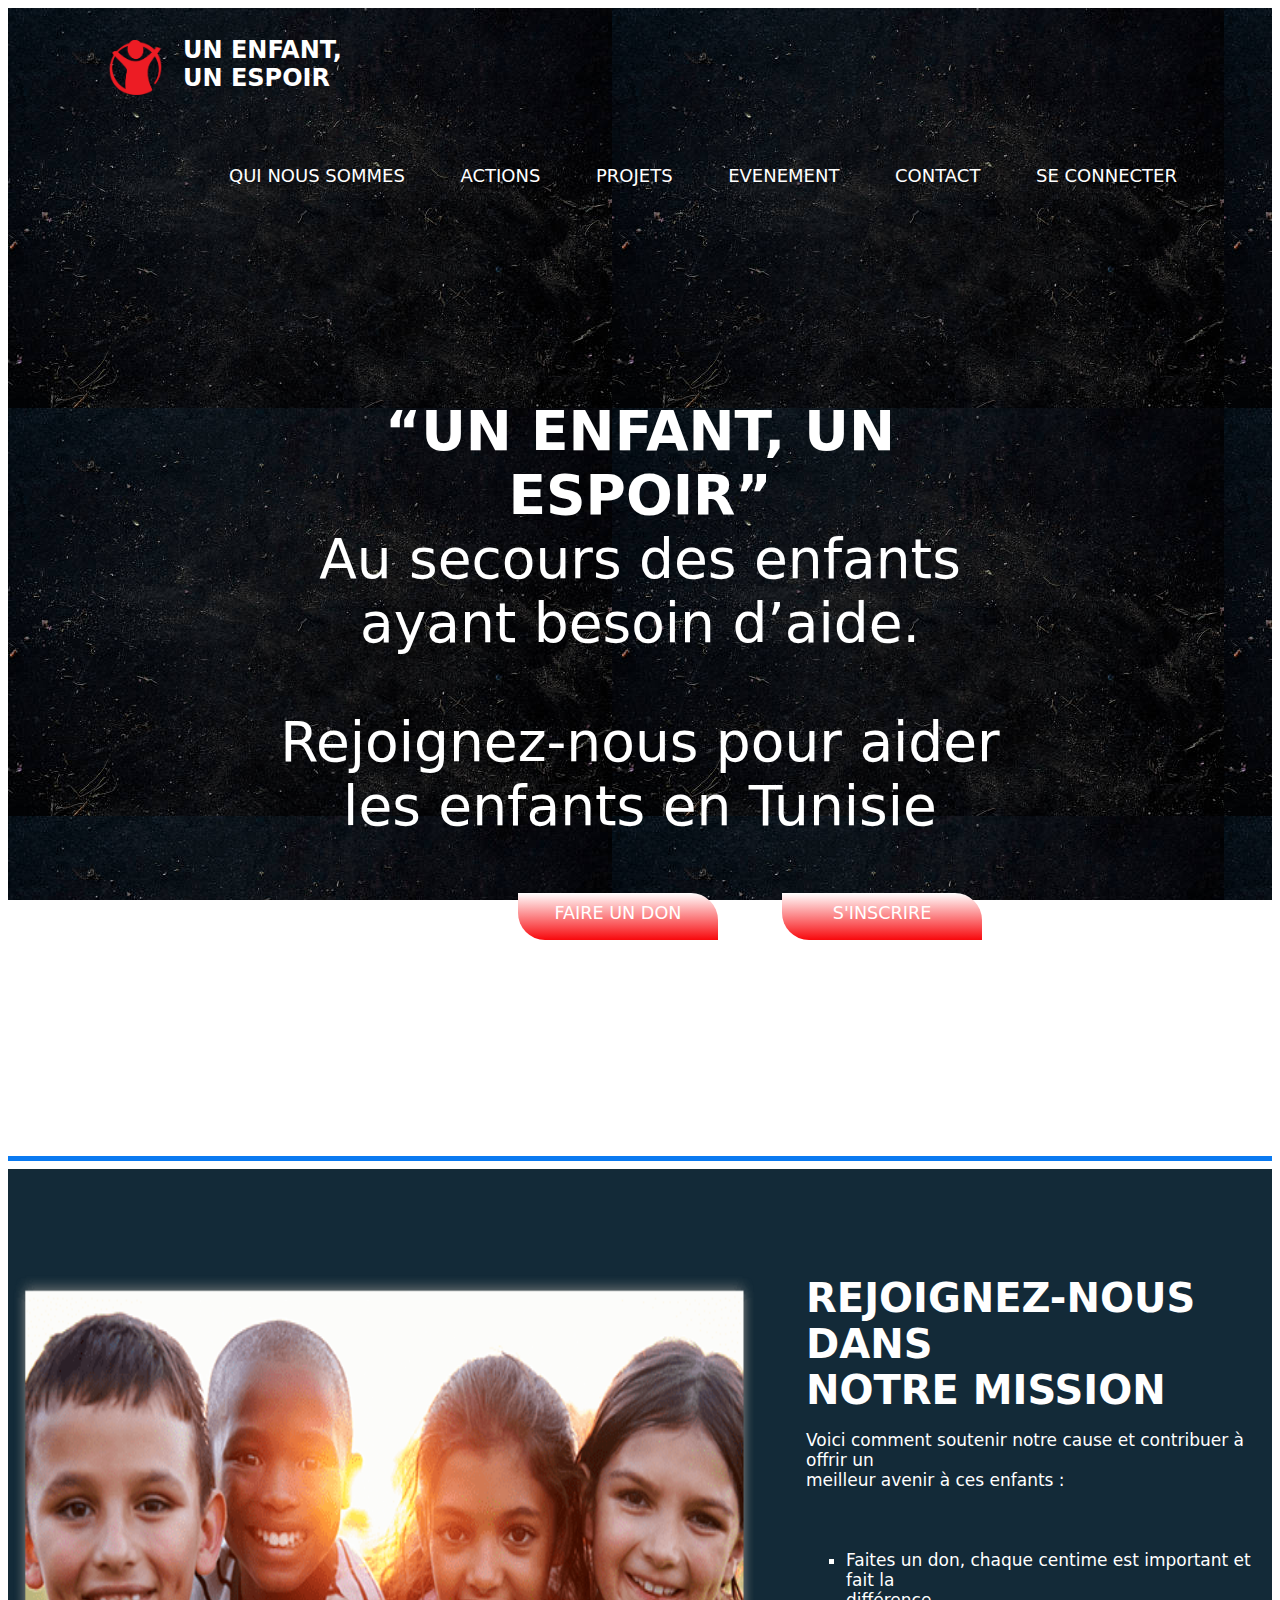
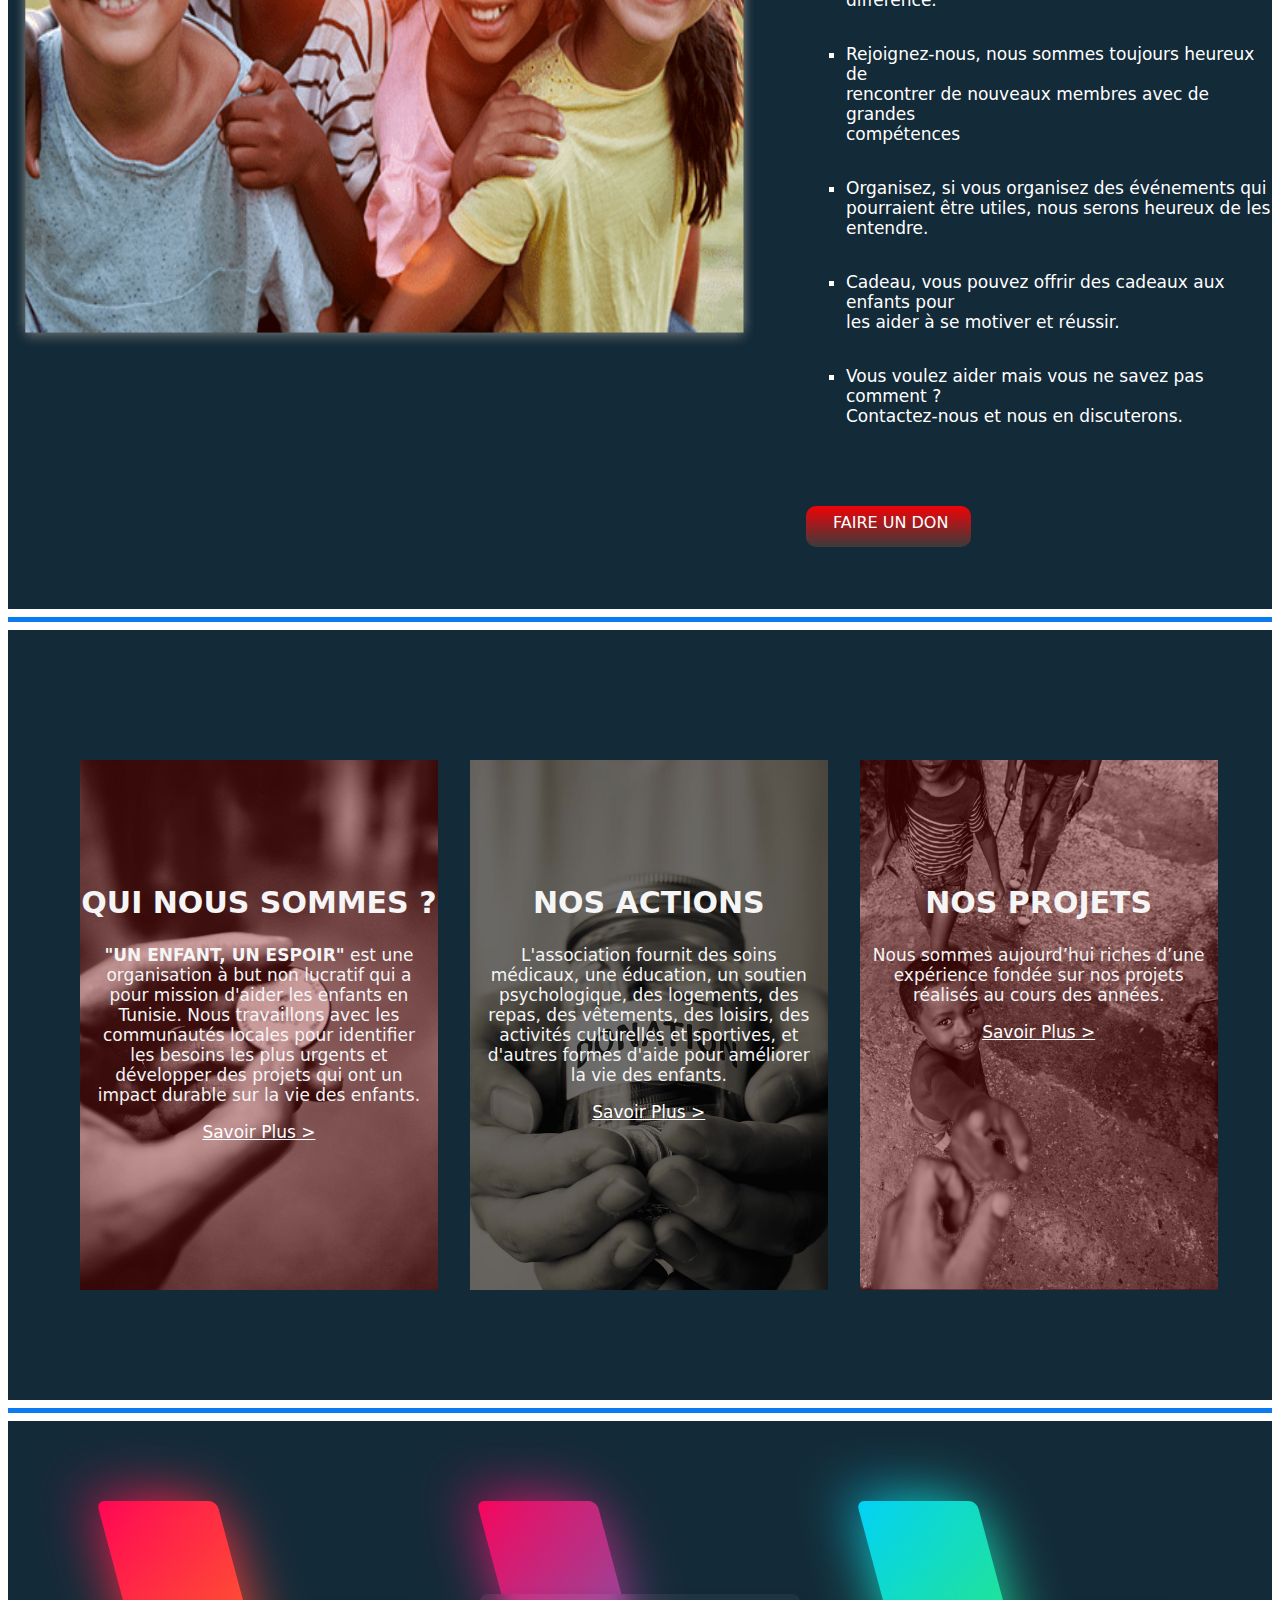
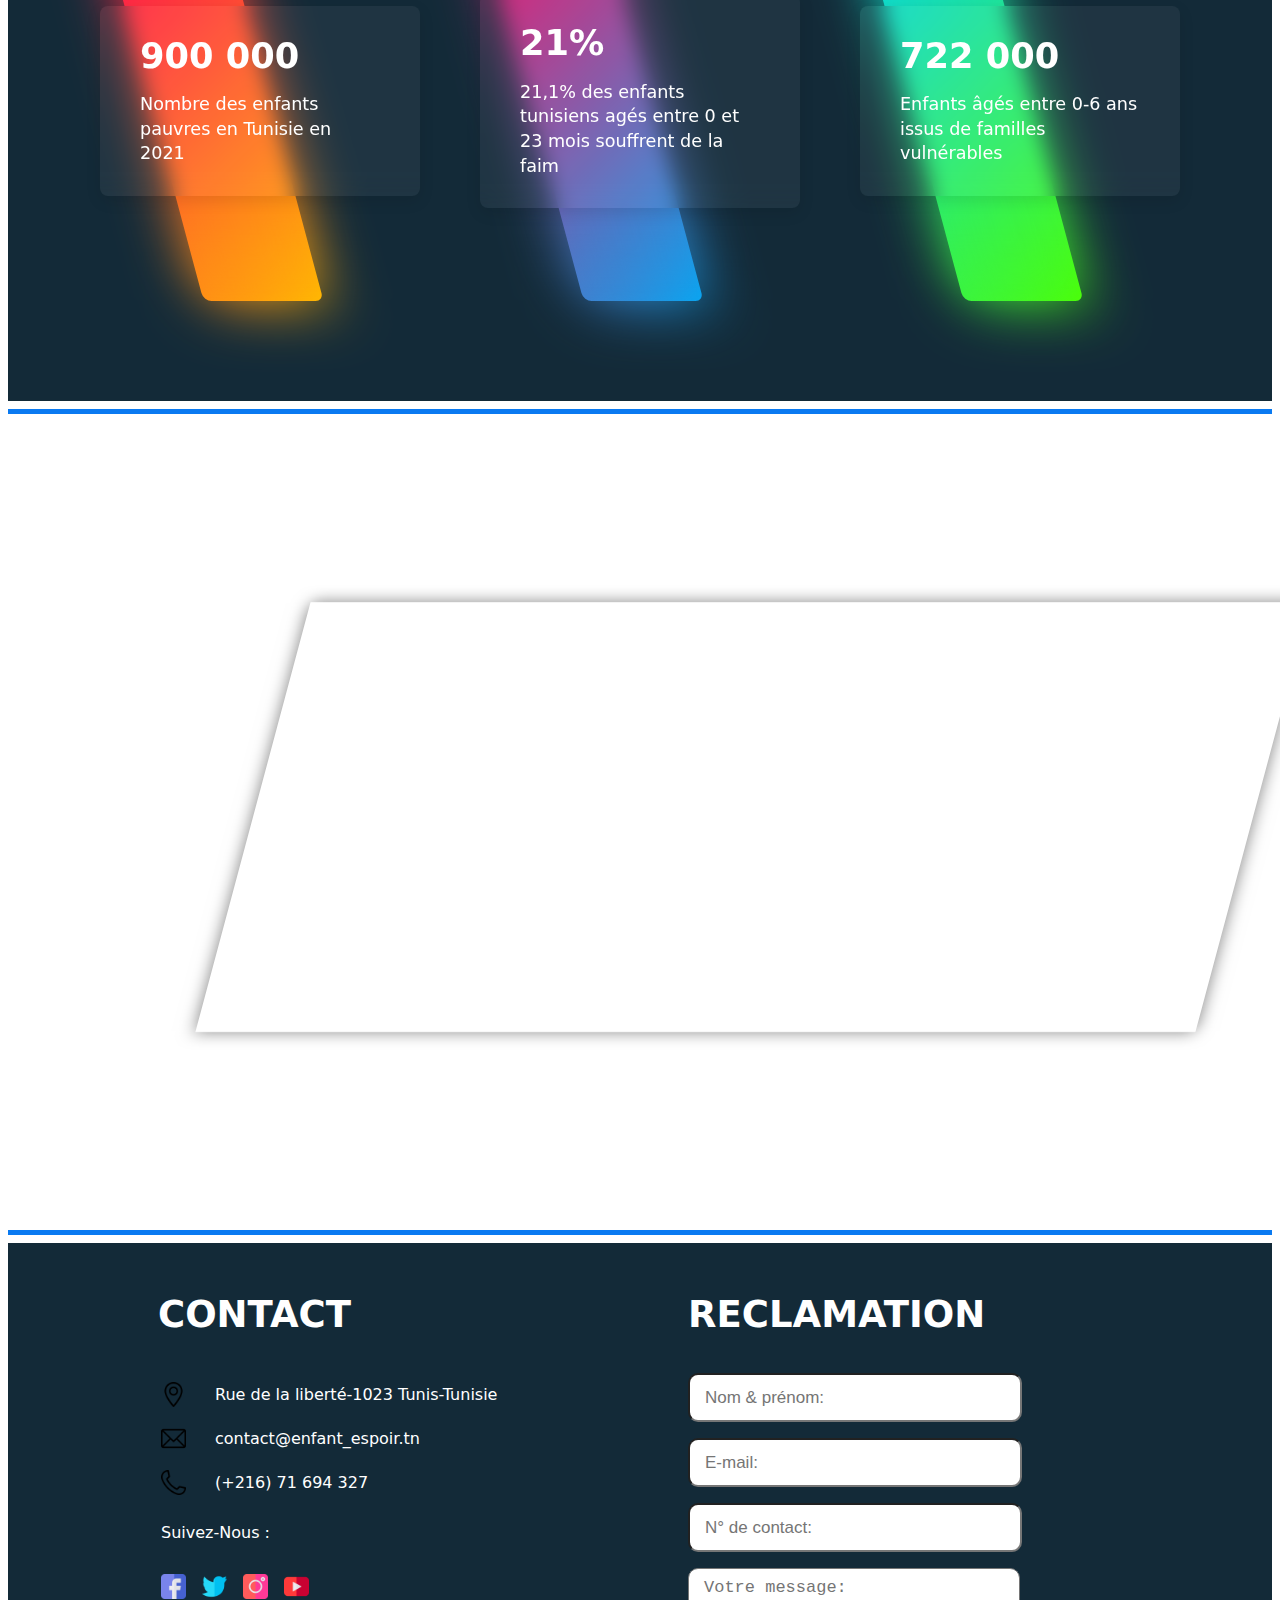
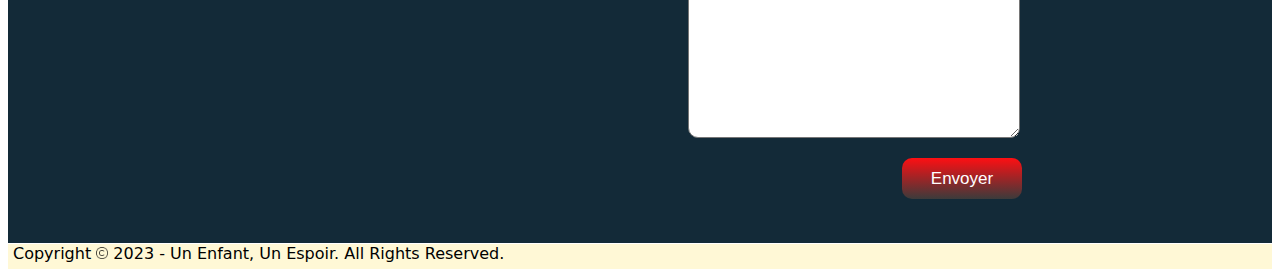
<file: index.html>
<!DOCTYPE html>
<html lang="fr" dir="ltr">
    <head>
        <title>Accueil</title>
        <meta charset="utf-8" />
        <link rel="stylesheet" href="CSS/style1.css">
        <link rel="stylesheet" href="CSS/style2.css">
    </head>
    <body class="page" vlink="white" link="white" alink="white">
        <div class="header1">
            <div class="logo">
                <a href="index.html"><img src="Images/logo.png" alt="logo" width="55px"></a>
            </div>
            <div class="title">
                <a href="index.html"><h2>UN ENFANT,<br/> UN ESPOIR</h2></a>
            </div>
            <div class="menu">
                <div class="flexbox_item"><a href="Qui_nous_sommes.html">QUI NOUS SOMMES</a></div>
                <div class="flexbox_item"><a href="actions.html">ACTIONS</a></div>
                <div class="flexbox_item"><a href="projets.html">PROJETS</a></div>
                <div class="flexbox_item"><a href="evenement.html">EVENEMENT</a></div>
                <div class="flexbox_item"><a href="#ancre">CONTACT</a></div>
                <div class="flexbox_item"><a href="PHP/connexion.php">SE CONNECTER</a></div>
            </div>
            <div class="page_title1">
                <p><strong><span>“UN ENFANT, UN<br/> ESPOIR”</span></strong><br/>
                    Au secours des enfants<br/> ayant besoin d’aide.<br/></p>
                    <p>Rejoignez-nous pour aider<br/> les enfants en Tunisie</p>
            </div>
            <div class="flexbox">
                <div class="donation_box"><a href="paiement.html">FAIRE UN DON</a></div>
                <div class="donation_box"><a href="inscription.html">S'INSCRIRE</a></div>
            </div>
        </div>
        <hr size="5" color="#0A7AF1" noshade />
        <div class="mission">
            <div><img src="Images/image.png" alt="enfants" style="width: 750px; height: 700px;" /></div>
            <div>
                <p><strong><span>REJOIGNEZ-NOUS DANS<br/> NOTRE MISSION</span></strong></p>
                <p style="font-size: 17px;">Voici comment soutenir notre cause et contribuer à offrir un<br/> meilleur avenir à ces enfants :</p>
                <ul type="square" class="miss_flex">
                    <li>Faites un don, chaque centime est important et fait la<br/> différence. </li>
                    <li>Rejoignez-nous, nous sommes toujours heureux de<br/> rencontrer de nouveaux membres avec de grandes<br/> compétences</li>
                    <li>Organisez, si vous organisez des événements qui<br/> pourraient être utiles, nous serons heureux de les<br/> entendre.</li>
                    <li>Cadeau, vous pouvez offrir des cadeaux aux enfants pour<br/> les aider à se motiver et réussir.</li>
                    <li>Vous voulez aider mais vous ne savez pas comment ?<br/> Contactez-nous et nous en discuterons.</li>
                </ul>
                <div class="donation_box1"><p style="padding-top: 7px; padding-left: 27px;"><a href="paiement.html">FAIRE UN DON</a></p></div>
            </div>
        </div>
        <hr size="5" color="#0A7AF1" noshade />
        <div class="bilan">
            <div class="flexbox1">
                <div class="item1">
                    <div id="couleur">
                    <div class="item_txt">
                        <h2>QUI NOUS SOMMES ?</h2>
                        <p><strong>"UN ENFANT, UN ESPOIR"</strong> est une<br/> organisation à but non lucratif qui a<br/> pour mission d'aider les enfants en<br/> Tunisie. Nous travaillons avec les<br/> communautés locales pour identifier<br/> les besoins les plus urgents et<br/> développer des projets qui ont un<br/> impact durable sur la vie des enfants.</p>
                        <p><a href="Qui_nous_sommes.html" style="color: white;">Savoir Plus ></a></p>
                    </div>
                </div>
                </div>
                <div class="item2">
                    <div id="couleur1">
                    <div class="item_txt">
                        <h2>NOS ACTIONS</h2>
                        <p>L'association fournit des soins<br/> médicaux, une éducation, un soutien<br/> psychologique, des logements, des<br/> repas, des vêtements, des loisirs, des<br/> activités culturelles et sportives, et<br/> d'autres formes d'aide pour améliorer<br/> la vie des enfants.</p>
                        <p><a href="actions.html" style="color: white;">Savoir Plus ></a></p>
                    </div>
                    </div>
                </div>
                <div class="item3">
                    <div id="couleur">
                    <div class="item_txt">
                        <h2>NOS PROJETS</h2>
                        <p>Nous sommes aujourd’hui riches d’une<br/> expérience fondée sur nos projets<br/> réalisés au cours des années.</p>
                        <p><a href="projets.html" style="color: white;">Savoir Plus ></a></p>
                    </div>
                    </div>
                </div>
            </div>
        </div>
        <hr size="5" color="#0A7AF1" noshade />
        <div class="statistique">
            <div class="stat_container">
                <div class="stat_box">
                    <span></span>
                    <div class="stat_content">
                        <p><strong>900 000</strong></p>
                        <p>Nombre des enfants pauvres en Tunisie en 2021</p>
                    </div>
                </div>
                <div class="stat_box">
                    <span></span>
                    <div class="stat_content">
                        <p><strong>21%</strong></p>
                        <p>21,1% des enfants tunisiens agés entre 0 et 23 mois souffrent de la faim</p>
                    </div>
                </div>
                <div class="stat_box">
                    <span></span>
                    <div class="stat_content">
                        <p><strong>722 000</strong></p>
                        <p>Enfants âgés entre 0-6 ans issus de familles vulnérables</p>
                    </div>
                </div>
            </div>
        </div>
        <hr size="5" color="#0A7AF1" noshade />
        <div class="quote">
            <div class="quote_box">
                <div class="quote_txt">
                    <p><strong>“Ce qui compte ce n'est pas ce que<br/> l'on donne, mais l'amour avec lequel<br/> on donne.”</strong></p>
                    <p>-Mother Theresa-</p>
                </div>
            </div>
        </div>
        <hr size="5" color="#0A7AF1" noshade />
        <a name="ancre"></a>
        <div class="contact">
            <div style="display: flex; justify-content: space-between;">
            <div class="contact_txt">
                <div style="font-size: 37px;  min-height: 80px;"><strong>CONTACT</strong></div>
                    <table>
                        <tr>
                            <td style="width: 50px; height: 40px;"><img src="Images/adresse.png" alt="adresse" style="width: 25px;" ></td>
                            <td style="padding-bottom: 5px;">Rue de la liberté-1023 Tunis-Tunisie</td>
                        </tr>
                        <tr>
                            <td style="width: 50px; height: 40px;"><img src="Images/email.png" alt="email" style="width: 25px;"></td>
                            <td style="padding-bottom: 5px;">contact@enfant_espoir.tn</td>
                        </tr>
                        <tr>
                            <td style="width: 50px; height: 40px;"><img src="Images/telephone.png" alt="telephone" style="width: 25px;"></td>
                            <td style="padding-bottom: 5px;">(+216) 71 694 327</td>
                        </tr>
                    </table>
                    <div style="padding-left: 3px;">
                    <p>Suivez-Nous :</p>
                    <div style="display: flex; gap: 1em;">
                    <p><img src="Images/facebook.png" alt="facebook" style="width: 25px;"></p>
                    <p><img src="Images/twitter.png" alt="twitter" style="width: 25px;"></p>
                    <p><img src="Images/instagram.png" alt="instagram" style="width: 25px;"></p>
                    <p><img src="Images/youtube.png" alt="youtube" style="width: 25px;"></p>
                </div>
            </div>
                </div>
                <div class="reclamation_txt">
                    <div style="font-size: 37px;  min-height: 80px;"><strong>RECLAMATION</strong></div>
                    <div>
                        <form name="reclamation" method="post" action="PHP/reclamation.php">
                            <div><input type="text" name="nom" placeholder="Nom & prénom:" required></div>
                            <div><input type="email" name="email" placeholder="E-mail:" required></div>
                            <div><input type="tel" name="numero" placeholder="N° de contact:" required></div>
                            <div><textarea name="commentaire" placeholder="Votre message:" required></textarea></div>
                            <div><input type="submit" name="envoyer" value="Envoyer"></div>
                        </form>
                    </div>
                </div>
            </div>
            </div>
            <div class="copyright">
                <p>Copyright <img src="Images/copyright.png" alt="copyright" style="width: 12px"> 2023 - Un Enfant, Un Espoir. All Rights Reserved.</p>
            </div>
    </body>
</html>
</file>
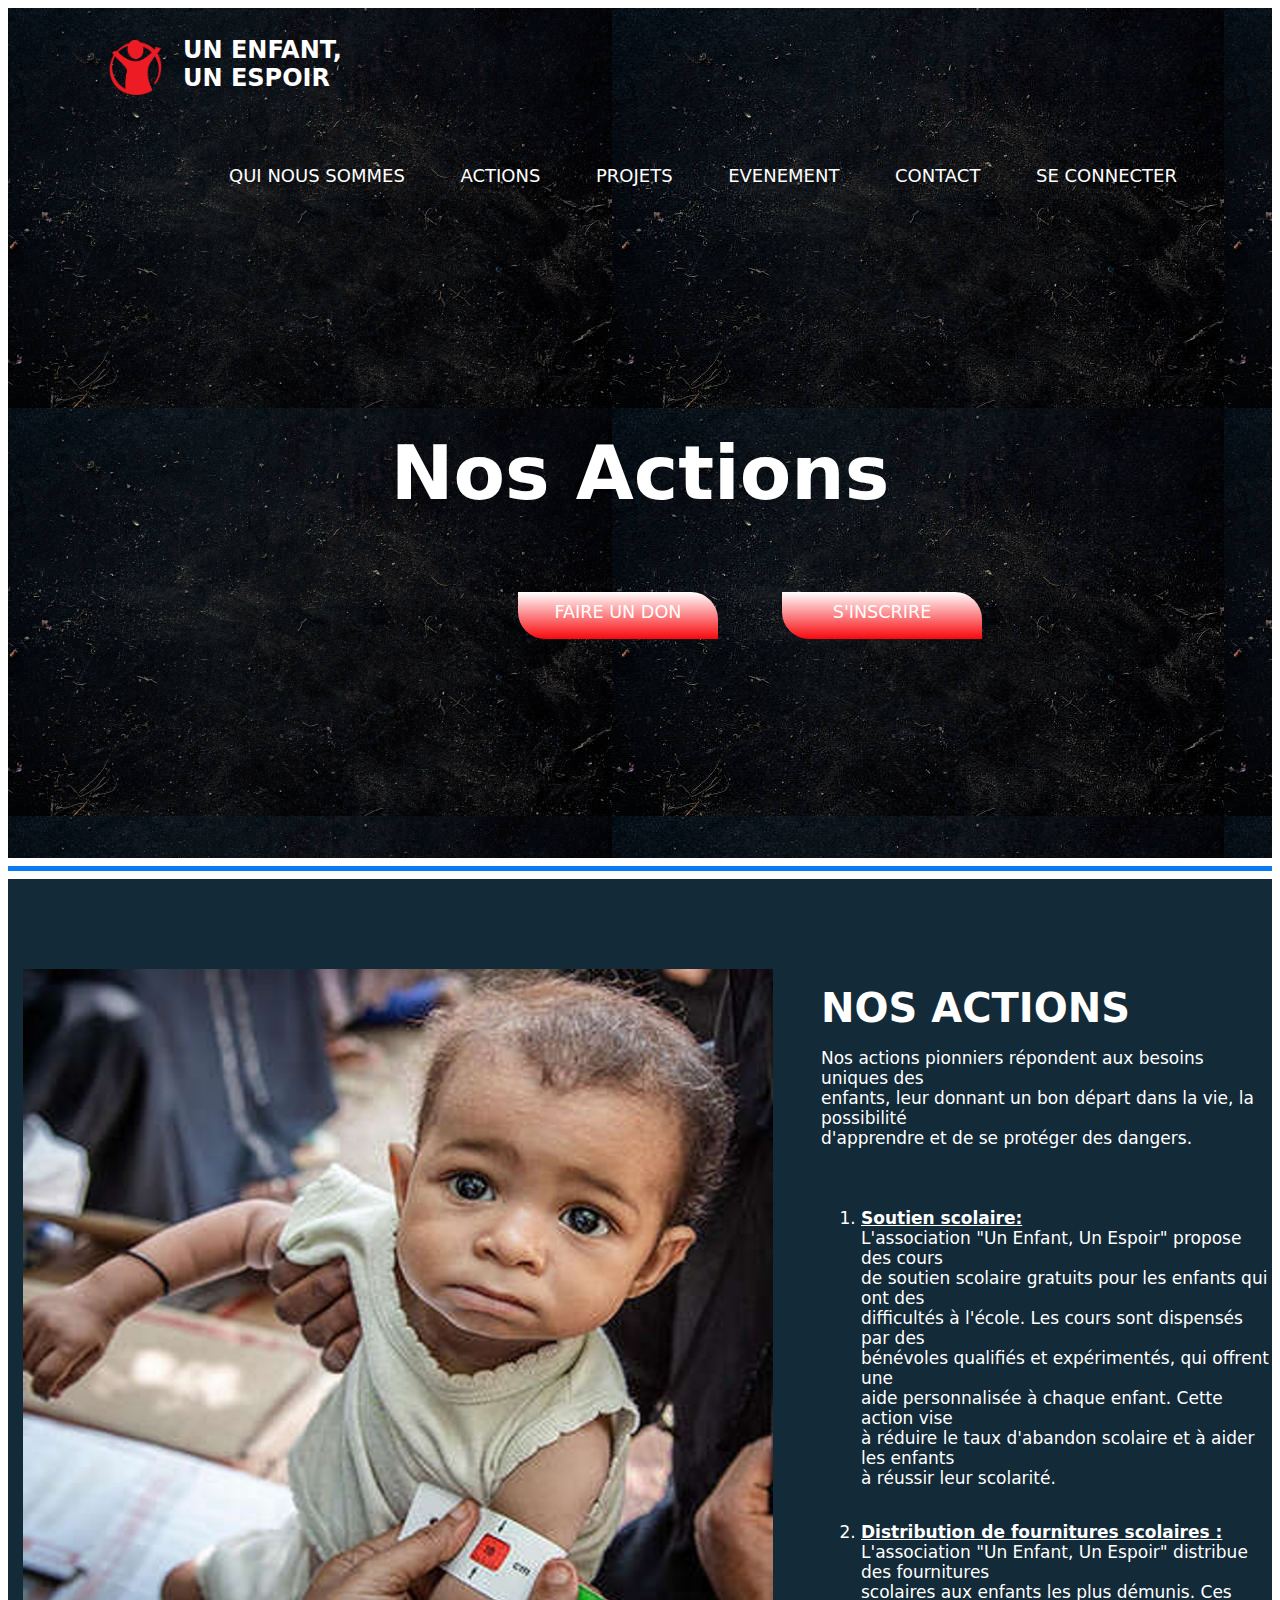
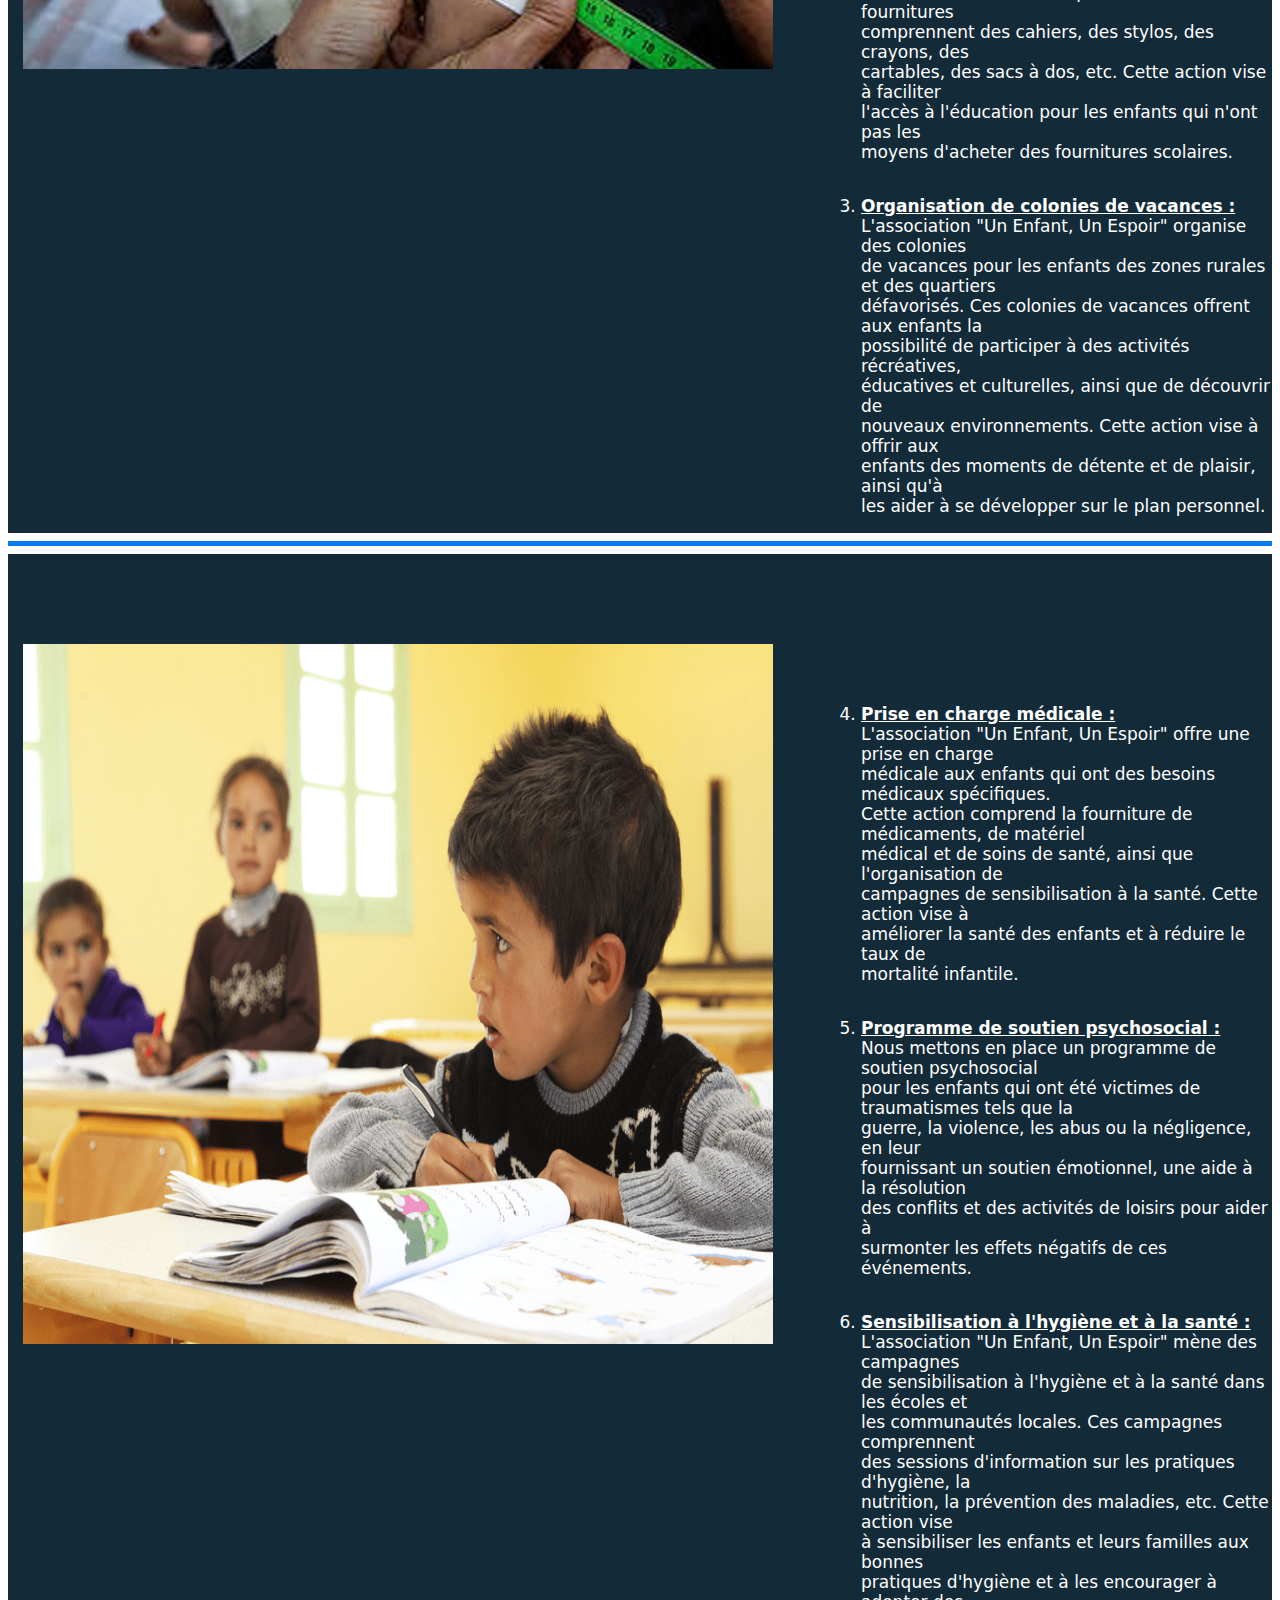
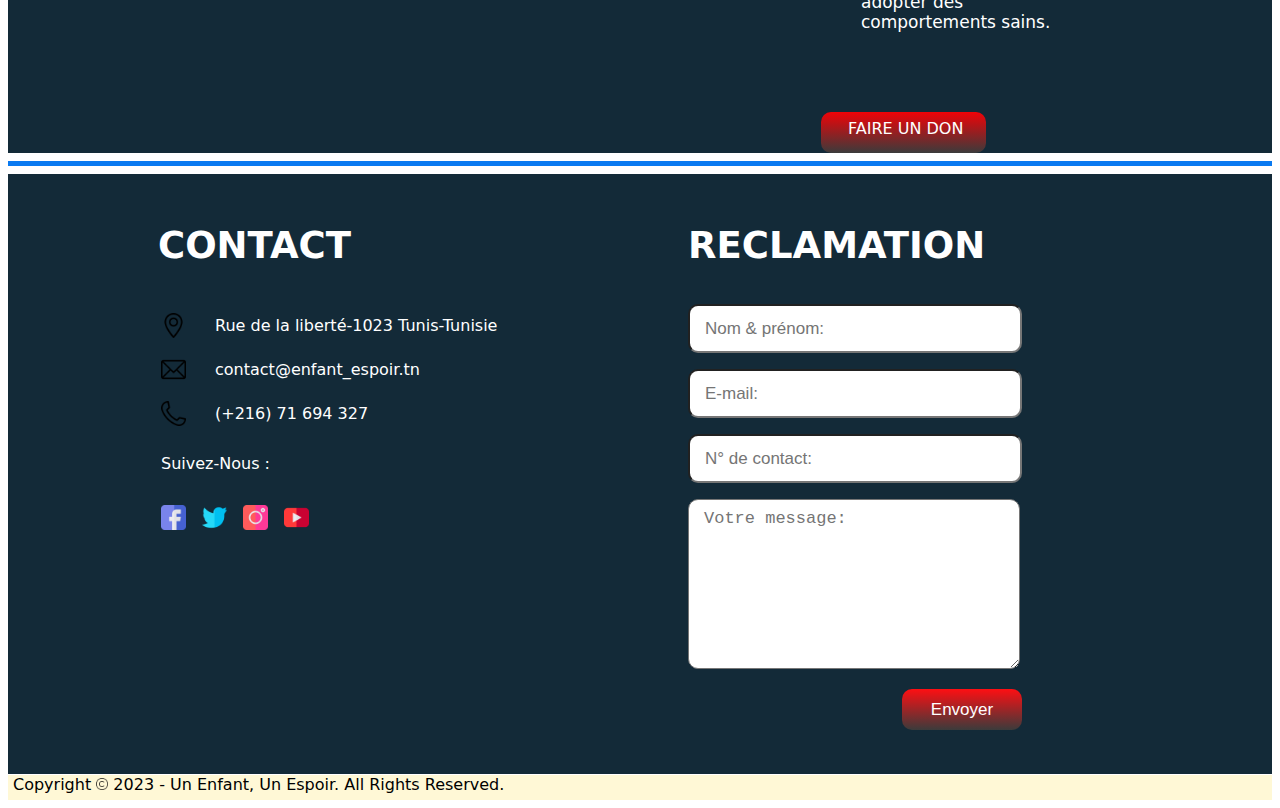
<file: actions.html>
<!DOCTYPE html>
<html lang="fr" dir="ltr">
    <head>
        <title>Actions</title>
        <meta charset="utf-8" />
        <link rel="stylesheet" href="CSS/style1.css">
        <link rel="stylesheet" href="CSS/style2.css">
    </head>
    <body class="page" vlink="white" link="white" alink="white">
        <div class="header">
            <div class="logo">
                <a href="index.html"><img src="Images/logo.png" alt="logo" width="55px"></a>
            </div>
            <div class="title">
                <a href="index.html"><h2>UN ENFANT,<br/> UN ESPOIR</h2></a>
            </div>
            <div class="menu">
                <div class="flexbox_item"><a href="Qui_nous_sommes.html">QUI NOUS SOMMES</a></div>
                <div class="flexbox_item"><a href="actions.html">ACTIONS</a></div>
                <div class="flexbox_item"><a href="projets.html">PROJETS</a></div>
                <div class="flexbox_item"><a href="evenement.html">EVENEMENT</a></div>
                <div class="flexbox_item"><a href="#ancre">CONTACT</a></div>
                <div class="flexbox_item"><a href="PHP/connexion.php">SE CONNECTER</a></div>
            </div>
            <div class="page_title">
                <p><strong>Nos Actions</strong></p>
            </div>
            <div class="flexbox">
                <div class="donation_box"><a href="paiement.html">FAIRE UN DON</a></div>
                <div class="donation_box"><a href="inscription.html">S'INSCRIRE</a></div>
            </div>
        </div>
        <hr size="5" color="#0A7AF1" noshade />
        <div class="mission">
            <div><img src="Images/image_action1.jpg" alt="enfants" style="width: 750px; height: 700px; padding-left: 15px;" /></div>
            <div>
                <p><strong><span>NOS ACTIONS</span></strong></p>
                <p style="font-size: 17px;">Nos actions pionniers répondent aux besoins uniques des<br/> enfants, leur donnant un bon départ dans la vie, la possibilité<br/> d'apprendre et de se protéger des dangers.</p>
                <ol class="miss_flex">
                    <li><span>Soutien scolaire:</span><br/> L'association "Un Enfant, Un Espoir" propose des cours<br/> de soutien scolaire gratuits pour les enfants qui ont des<br/> difficultés à l'école. Les cours sont dispensés par des<br/> bénévoles qualifiés et expérimentés, qui offrent une<br/> aide personnalisée à chaque enfant. Cette action vise<br/> à réduire le taux d'abandon scolaire et à aider les enfants<br/> à réussir leur scolarité. </li>
                    <li><span>Distribution de fournitures scolaires :</span><br/> L'association "Un Enfant, Un Espoir" distribue des fournitures<br/> scolaires aux enfants les plus démunis. Ces fournitures<br/> comprennent des cahiers, des stylos, des crayons, des<br/> cartables, des sacs à dos, etc. Cette action vise à faciliter<br/> l'accès à l'éducation pour les enfants qui n'ont pas les<br/> moyens d'acheter des fournitures scolaires.</li>
                    <li><span>Organisation de colonies de vacances :</span><br/> L'association "Un Enfant, Un Espoir" organise des colonies<br/> de vacances pour les enfants des zones rurales et des quartiers<br/> défavorisés. Ces colonies de vacances offrent aux enfants la<br/> possibilité de participer à des activités récréatives,<br/> éducatives et culturelles, ainsi que de découvrir de<br/> nouveaux environnements. Cette action vise à offrir aux<br/> enfants des moments de détente et de plaisir, ainsi qu'à<br/> les aider à se développer sur le plan personnel.</li>
                </ol>
            </div>
        </div>
        <hr size="5" color="#0A7AF1" noshade />
        <div class="mission">
            <div><img src="Images/image_action2.png" alt="enfants" style="width: 750px; height: 700px; padding-left: 15px;" /></div>
            <div>
                <ol class="miss_flex" start="4">
                    <li><span>Prise en charge médicale :</span><br/> L'association "Un Enfant,  Un Espoir" offre une prise en charge<br/> médicale aux enfants  qui ont des besoins médicaux spécifiques.<br/> Cette action comprend la fourniture de médicaments, de matériel<br/>  médical et de soins de santé, ainsi que l'organisation de<br/>  campagnes de sensibilisation à la santé. Cette action vise à<br/>  améliorer la santé des enfants et à réduire le taux de<br/>  mortalité infantile.</li>
                    <li><span>Programme de soutien psychosocial :</span><br/> Nous mettons  en place un programme de soutien psychosocial<br/> pour les  enfants qui ont été victimes de traumatismes tels que la<br/>  guerre, la violence, les abus ou la négligence, en leur<br/>  fournissant un soutien émotionnel, une aide à la résolution<br/>  des conflits et des activités de loisirs pour aider à<br/>  surmonter les effets négatifs de ces événements.</li>
                    <li><span>Sensibilisation à l'hygiène et à la santé :</span><br/>  L'association "Un Enfant, Un Espoir" mène des campagnes<br/>  de sensibilisation à l'hygiène et à la santé dans les écoles et<br/>  les communautés locales. Ces campagnes comprennent<br/>  des sessions d'information sur les pratiques d'hygiène, la<br/>  nutrition, la prévention des maladies, etc. Cette action vise<br/>  à sensibiliser les enfants et leurs familles aux bonnes<br/>  pratiques d'hygiène et à les encourager à adopter des<br/>  comportements sains.</li>
                </ol>
                <div class="donation_box1"><p style="padding-top: 7px; padding-left: 27px;"><a href="paiement.html">FAIRE UN DON</a></p></div>
            </div>
        </div>
        <hr size="5" color="#0A7AF1" noshade />
        <a name="ancre"></a>
        <div class="contact">
            <div style="display: flex; justify-content: space-between;">
            <div class="contact_txt">
                <div style="font-size: 37px;  min-height: 80px;"><strong>CONTACT</strong></div>
                    <table>
                        <tr>
                            <td style="width: 50px; height: 40px;"><img src="Images/adresse.png" alt="adresse" style="width: 25px;" ></td>
                            <td style="padding-bottom: 5px;">Rue de la liberté-1023 Tunis-Tunisie</td>
                        </tr>
                        <tr>
                            <td style="width: 50px; height: 40px;"><img src="Images/email.png" alt="email" style="width: 25px;"></td>
                            <td style="padding-bottom: 5px;">contact@enfant_espoir.tn</td>
                        </tr>
                        <tr>
                            <td style="width: 50px; height: 40px;"><img src="Images/telephone.png" alt="telephone" style="width: 25px;"></td>
                            <td style="padding-bottom: 5px;">(+216) 71 694 327</td>
                        </tr>
                    </table>
                    <div style="padding-left: 3px;">
                    <p>Suivez-Nous :</p>
                    <div style="display: flex; gap: 1em;">
                    <p><img src="Images/facebook.png" alt="facebook" style="width: 25px;"></p>
                    <p><img src="Images/twitter.png" alt="twitter" style="width: 25px;"></p>
                    <p><img src="Images/instagram.png" alt="instagram" style="width: 25px;"></p>
                    <p><img src="Images/youtube.png" alt="youtube" style="width: 25px;"></p>
                </div>
            </div>
                </div>
                <div class="reclamation_txt">
                    <div style="font-size: 37px;  min-height: 80px;"><strong>RECLAMATION</strong></div>
                    <div>
                        <form name="reclamation" method="post" action="PHP/reclamation.php">
                            <div><input type="text" name="nom" placeholder="Nom & prénom:" /></div>
                            <div><input type="email" name="email" placeholder="E-mail:" /></div>
                            <div><input type="tel" name="numero" placeholder="N° de contact:" /></div>
                            <div><textarea name="commentaire" placeholder="Votre message:"></textarea></div>
                            <div><input type="submit" name="envoyer" value="Envoyer"></div>
                        </form>
                    </div>
                </div>
            </div>
            </div>
            <div class="copyright">
                <p>Copyright <img src="Images/copyright.png" alt="copyright" style="width: 12px"> 2023 - Un Enfant, Un Espoir. All Rights Reserved.</p>
            </div>
    </body>
</html>
</file>
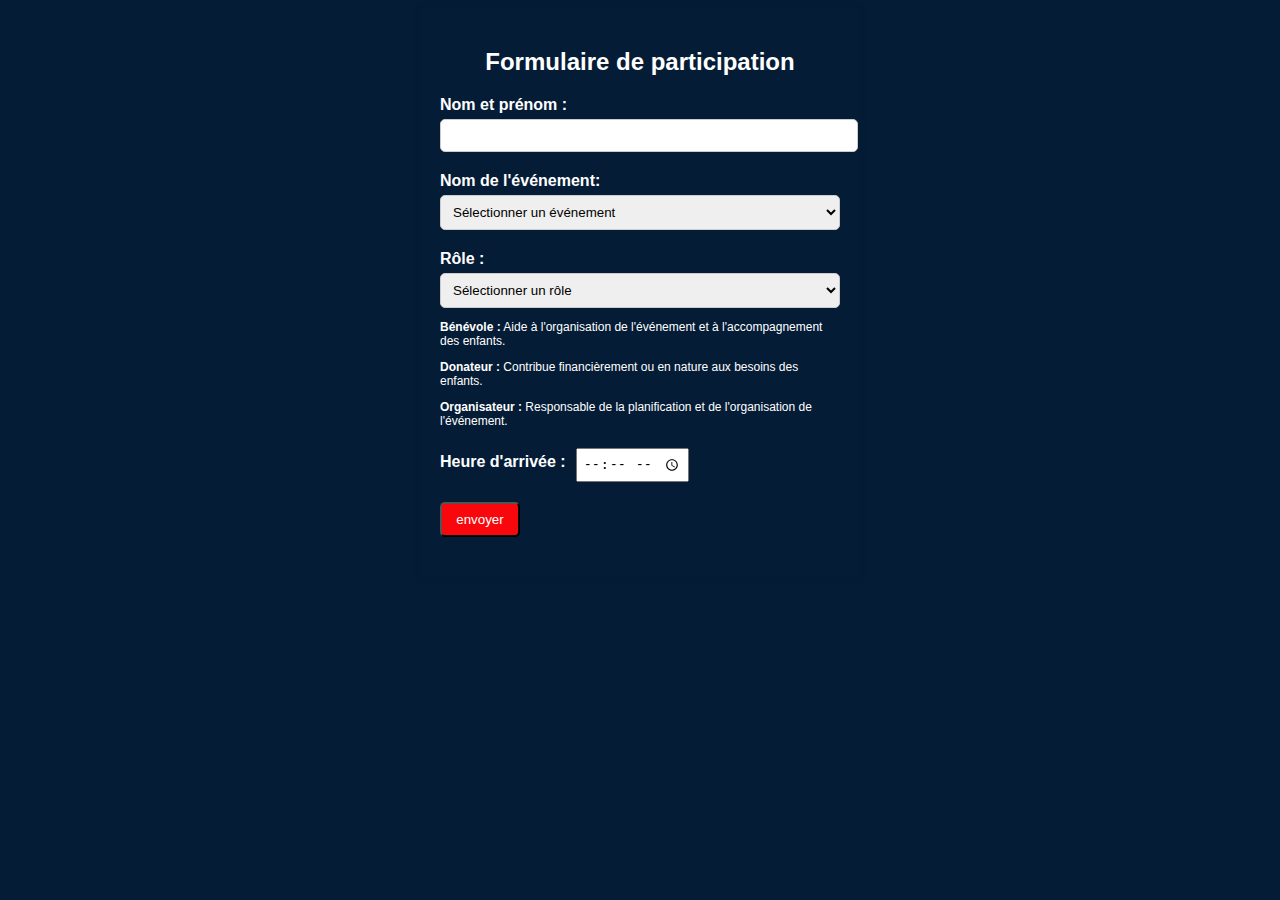
<file: evenement.html>
<!DOCTYPE html>
<html lang="fr" dir="ltr">
<head>
  <meta charset="utf-8" />
  <title>Formulaire de participation à l'événement de don</title>
  <style>
    body {
      font-family: Arial, sans-serif;
      background-color: #041c36;
    }

    .container {
      max-width: 400px;
      margin: 0 auto;
      padding: 20px;
      background-color: #041c36;
      border-radius: 5px;
      box-shadow: 0px 0px 10px rgba(0, 0, 0, 0.1);
    }

    .container h2 {
      text-align: center;
      margin-bottom: 20px;
    }

    .form-group {
      margin-bottom: 20px;
    }

    .form-group label {
      display: block;
      margin-bottom: 5px;
      font-weight: bold;
      color: #ffffff;
    }

    .form-group input[type="text"],
    .form-group select {
      width: 100%;
      padding: 8px;
      border-radius: 5px;
      border: 1px solid #ccc;
    }

    .form-group select {
      height: 35px;
    }

    .form-group .role-description {
      font-size: 12px;
      margin-top: 5px;
    }

    .form-group .arrival-time {
      display: flex;
      align-items: center;
    }

    .form-group .arrival-time label {
      margin-right: 10px;
    }

    .form-group .arrival-time input[type="time"] {
      padding: 5px;
    }

    .form-group .arrival-time input[type="time"]::-webkit-inner-spin-button,
    .form-group .arrival-time input[type="time"]::-webkit-outer-spin-button {
      -webkit-appearance: none;
      margin: 0;
    }

  
    h2 {
  text-align: center;
  margin-bottom: 20px;
  color: #ffffff;

}
.role-description {
 
  color: #ffffff;

}
.form-group input[type="submit"] {
  background-color: #F8080C;
  color: #ffffff;
  cursor: pointer;
  width : 20%;
  border-radius: 5px;
  padding: 8px;

}
.form-group input[type="submit"]:hover {
  background-color:#F8080C;
}
  </style>
</head>
<body>
  <div class="container">
    <h2>Formulaire de participation</h2>
    <form name="evenement" method="post" action="PHP/evenement.php">
      <div class="form-group">
        <label for="name">Nom et prénom :</label>
        <input type="text" id="name" name="name" required>
      </div>
     
      <div class="form-group">
        <label for="evenement">Nom de l'événement:</label>
        <select id="evenement" name="evenement" required>
          <option value="">Sélectionner un événement</option>
          <option value="Projet d'amélioration de l'éducation">Projet d'amélioration de l'éducation</option>
          <option value="Projet de développement économique ">Projet de développement économique </option>
          <option value="Projet de développement communautaire">Projet de développement communautaire</option>
          <option value="Projet de protection de l'enfance">Projet de protection de l'enfance</option>
        </select>
      
      </div>
      <div class="form-group">
        <label for="role">Rôle :</label>
        <select id="role" name="role" required>
          <option value="">Sélectionner un rôle</option>
          <option value="bénévole">Bénévole</option>
          <option value="donateur">Donateur</option>
          <option value="organisateur">Organisateur</option>
        </select>
        <div class="role-description">
          <p><strong>Bénévole :</strong> Aide à l'organisation de l'événement et à l'accompagnement des enfants.</p>
          <p><strong>Donateur :</strong> Contribue financièrement ou en nature aux besoins des enfants.</p>
          <p><strong>Organisateur :</strong> Responsable de la planification et de l'organisation de l'événement.</p>
        </div>
      </div>

      <div class="form-group">
        <div class="arrival-time">
          <label for="arrival-time">Heure d'arrivée :</label>
          <input type="time" id="arrival-time" name="arrival-time" required>
        </div>
      </div>
      <div class="form-group">
        <input type="submit" value="envoyer" style="color: #ffffff ;">
        
      </div>
    
    </form>
  </div>
</body>
</html>
</file>
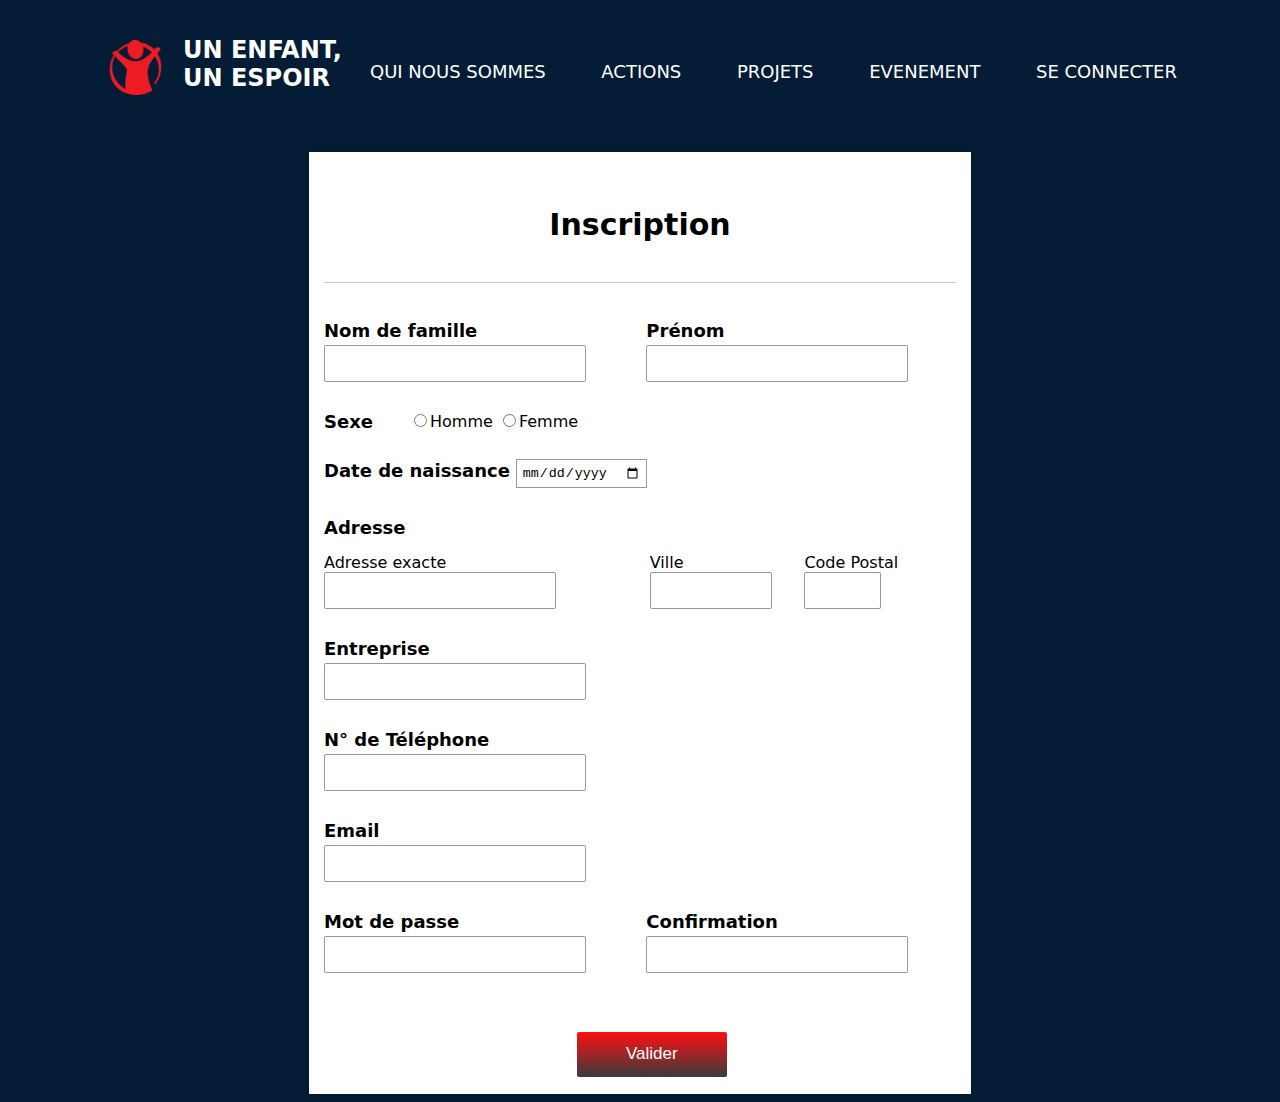
<file: inscription.html>
<!DOCTYPE html>
<html lang="fr" dir="ltr">
    <head>
        <title>Inscription</title>
        <meta charset="utf-8" />
        <link rel="stylesheet" href="CSS/style1.css">
        <link rel="stylesheet" href="CSS/style3.css">
    </head>
    <script language="javascript">
        function verifMotPass(x,y){
            motdepasse1=document.getElementById(x).value;
            motdepasse2=document.getElementById(y).value;
            if(motdepasse1 != motdepasse2)
            {
                alert("Les deux mots de passe que vous venez de saisir sont différents");
                return false;
            }
            else
            {
                return true;
            }
        }
    </script>
    <body class="page3" vlink="white" link="white" alink="white">
        <div style="color: white;">
        <div class="logo">
            <a href="index.html"><img src="Images/logo.png" alt="logo" width="55px"></a>
        </div>
        <div class="title">
            <a href="index.html"><h2>UN ENFANT,<br/> UN ESPOIR</h2></a>
        </div>
        <div class="menu">
            <div class="flexbox_item"><a href="Qui_nous_sommes.html">QUI NOUS SOMMES</a></div>
            <div class="flexbox_item"><a href="actions.html">ACTIONS</a></div>
            <div class="flexbox_item"><a href="projets.html">PROJETS</a></div>
            <div class="flexbox_item"><a href="evenement.html">EVENEMENT</a></div>
            <div class="flexbox_item"><a href="PHP/connexion.php">SE CONNECTER</a></div>
        </div>
    </div>
        <div class="form_inscri">
            <form name="inscription" method="post" action="PHP/inscription.php" onsubmit="return verifMotPass('password','confirmation');">
                <div><h4>Inscription</h4>
                <hr>
                </div>
                <div class="name_field">
                    <div>
                        <label for="nom"><strong>Nom de famille</strong></label>
                        <input type="text" name="nom" id="nom" required>
                    </div>
                    <div>
                        <label for="prenom"><strong>Prénom</strong></label>
                        <input type="text" name="prenom" id="prenom" required>
                    </div>
                </div>
                <div class="sexe">
                    <div><label for="sexe"><strong>Sexe</strong></label></div>
                    <div style="font-size: 16px;">
                        <input type="radio" name="sexe" value="homme">Homme
                        <input type="radio" name="sexe" value="femme">Femme
                    </div>
                </div>
                <div>
                    <label for="date_naiss"><strong>Date de naissance</strong></label>
                    <input type="date" name="date_naiss" id="date_naiss" required>
                </div>
            <div>
                <label><strong>Adresse</strong></label>
                <div class="address_field">
                    <div>
                    <label for="adresse">Adresse exacte</label>
                    <input type="text" name="adresse" id="adresse" required>
                    </div>
                    <div>
                    <label for="ville">Ville</label>
                    <input type="text" name="ville" id="ville" required>
                    </div>
                    <div>
                    <label for="code_postal">Code Postal</label>
                    <input type="text" name="code_postal" id="code_postal" required>
                    </div>
                </div>
                </div>
                <div class="donnee">
                <label for="entreprise"><strong>Entreprise</strong></label>
                <input type="text" name="entreprise" id="entreprise">
                </div>
                <div class="donnee">
                <label for="telephone"><strong>N° de Téléphone</strong></label>
                <input type="tel" name="telephone" id="telephone" required>
                </div>
                <div class="donnee">
                <label for="email"><strong>Email</strong></label>
                <input type="email" name="email" id="email" required>
                </div>
                <div class="name_field">
                    <div>
                    <label for="password"><strong>Mot de passe</strong></label>
                    <input type="password" name="password" id="password" required>
                    </div>
                    <div>
                    <label for="confirmation"><strong>Confirmation</strong></label>
                    <input type="password" name="confirmation" id="confirmation" required>
                    </div>
                </div>
                <input type="submit" name="valider" value="Valider">
            </form>
        </div>
    </body>
</html>
</file>
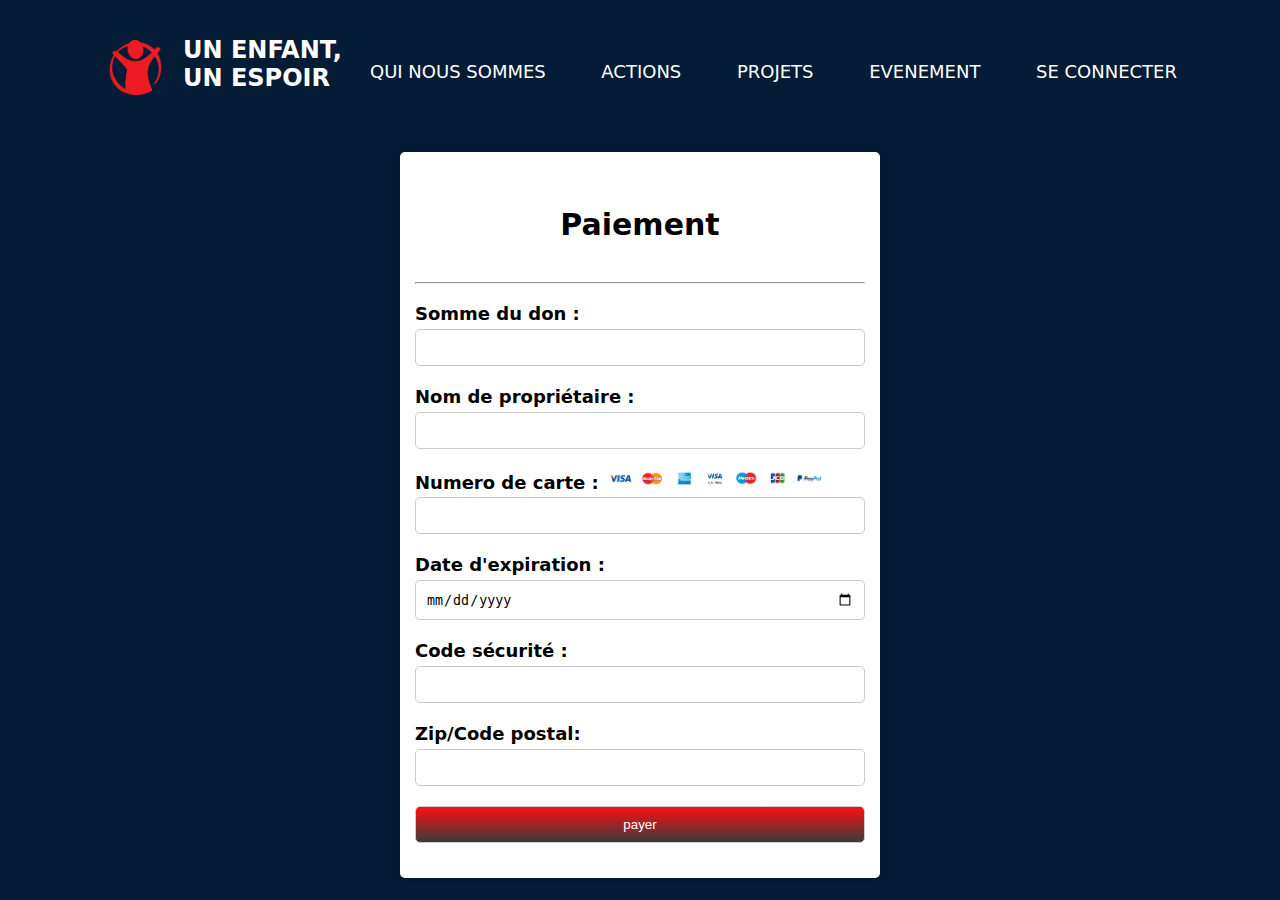
<file: paiement.html>
<!DOCTYPE html>
<html lang="fr" dir="ltr">
<head>
  <title>Formulaire de connexion</title>
  <meta charset="utf-8" />
  <link rel="stylesheet" href="CSS/style1.css">
  <link rel="stylesheet" href="CSS/style3.css">
  <link rel="stylesheet" type="text/css" href="CSS/formulaire2.css">
</head>
<body class="page3" vlink="white" link="white" alink="white">
  <div style="color: white;">
  <div class="logo">
      <a href="index.html"><img src="Images/logo.png" alt="logo" width="55px"></a>
  </div>
  <div class="title">
      <a href="index.html"><h2>UN ENFANT,<br/> UN ESPOIR</h2></a>
  </div>
  <div class="menu">
      <div class="flexbox_item"><a href="Qui_nous_sommes.html">QUI NOUS SOMMES</a></div>
      <div class="flexbox_item"><a href="actions.html">ACTIONS</a></div>
      <div class="flexbox_item"><a href="projets.html">PROJETS</a></div>
      <div class="flexbox_item"><a href="evenement.html">EVENEMENT</a></div>
      <div class="flexbox_item"><a href="PHP/connexion.php">SE CONNECTER</a></div>
  </div>
</div>
  <div class="container">
    <form name="paiement" method="post" action="PHP/paiement.php">
        <div>
        <h4>Paiement</h4>
        <hr>
        </div>
        <div style="padding-top: 10px;">
        <div class="form-group">
        <label for="somme">Somme du don :</label>
        <input type="text" id="somme" name="somme" required>
      </div>

      <div class="form-group">
        <label for="nom">Nom de propriétaire  :</label>
        <input type="text" id="nom" name="nom" required>
      </div>
      <div class="form-group">
        <label for="numcarte">Numero de carte :
        <img src="Images/cards.png" alt="cards" width="220px"></label>
        <input type="number" id="numcarte" name="numcarte" required>
      </div>
      <div class="form-group">
        <label for="date">Date d'expiration :</label>
        <input type="date" id="date" name="date" required>
        
      </div>
       <div class="form-group">
         <label for="code_securite">Code sécurité :</label>
        <input type="number" id="code_securite" name="code_securite" required>
      </div>
       <div class="form-group">
        <label for="code_postal">Zip/Code postal:</label>
        <input type="number" id="code_postal" name="code_postal" required>
      </div>
      <div class="form-group">
        <input type="submit" value="payer" style="color: #ffffff ;">
        
      </div>
    </div>
    </form>
  </div>
</body>
</html>
</file>
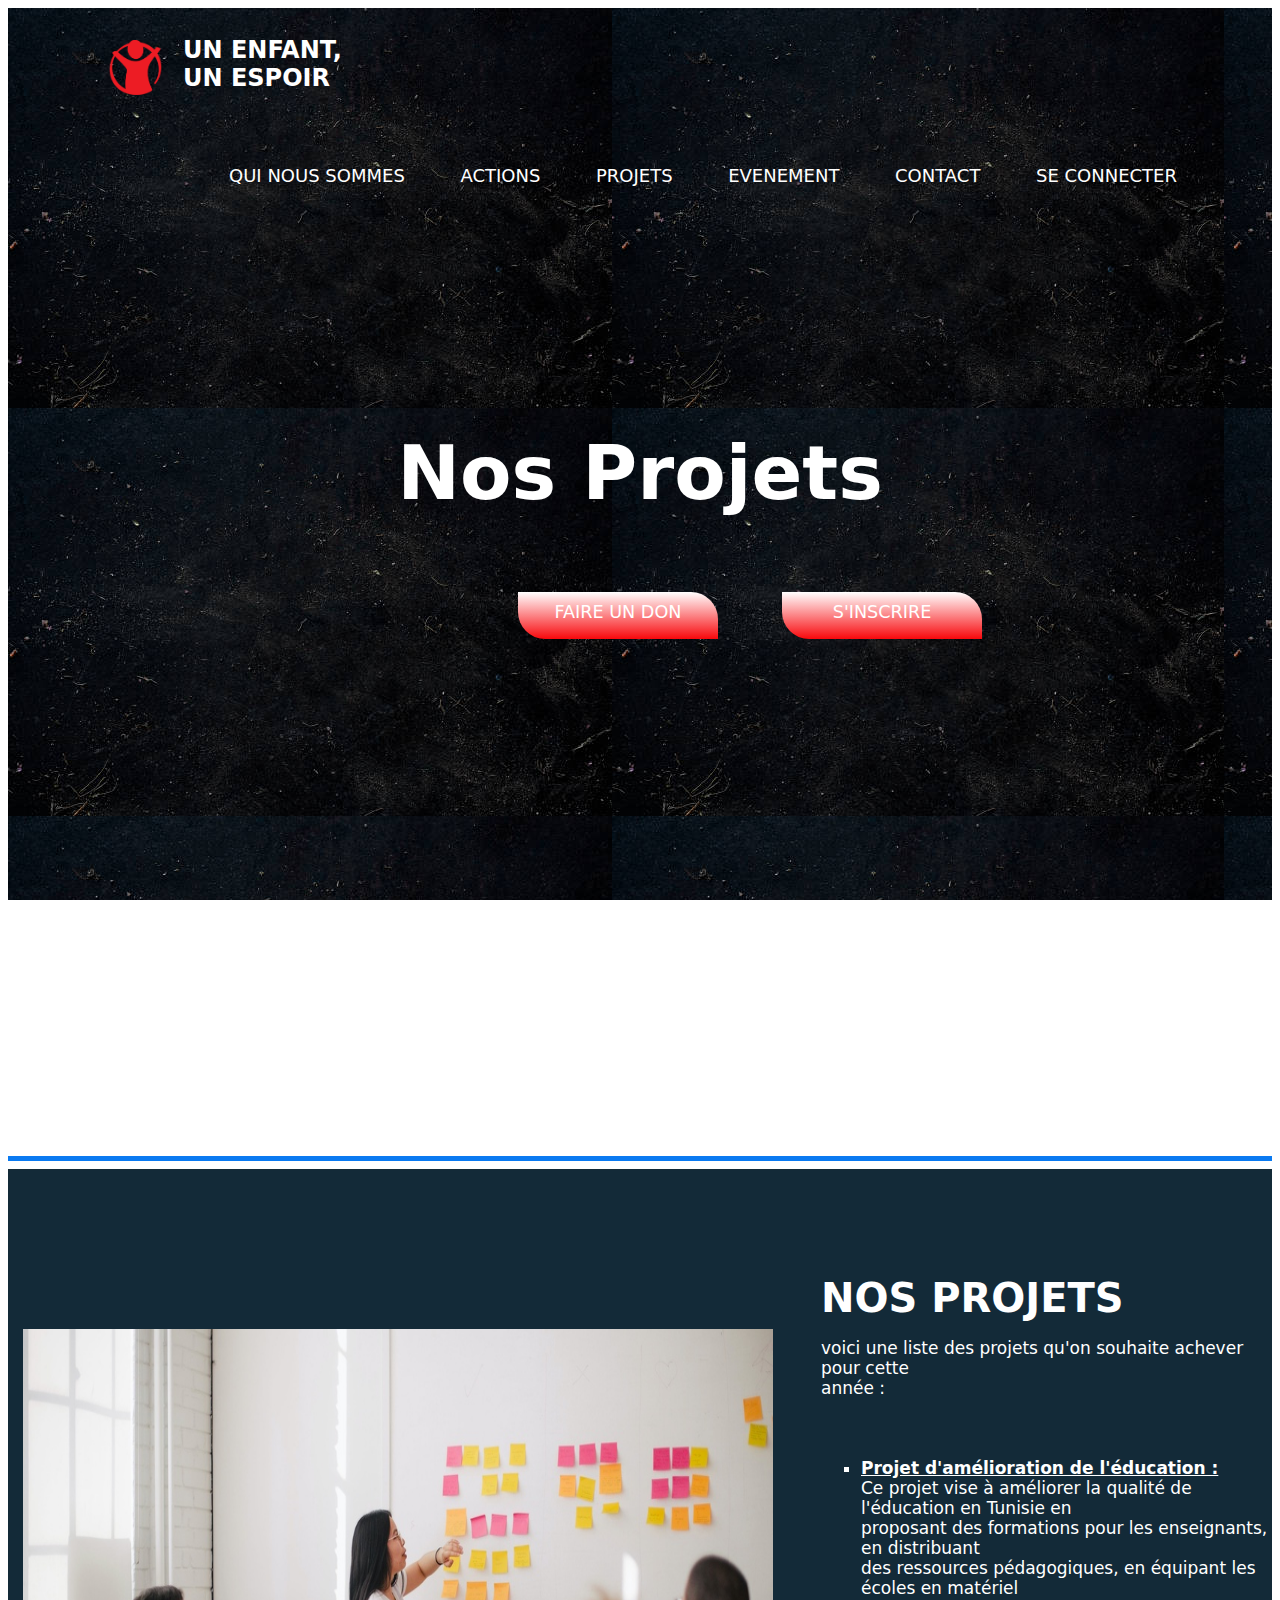
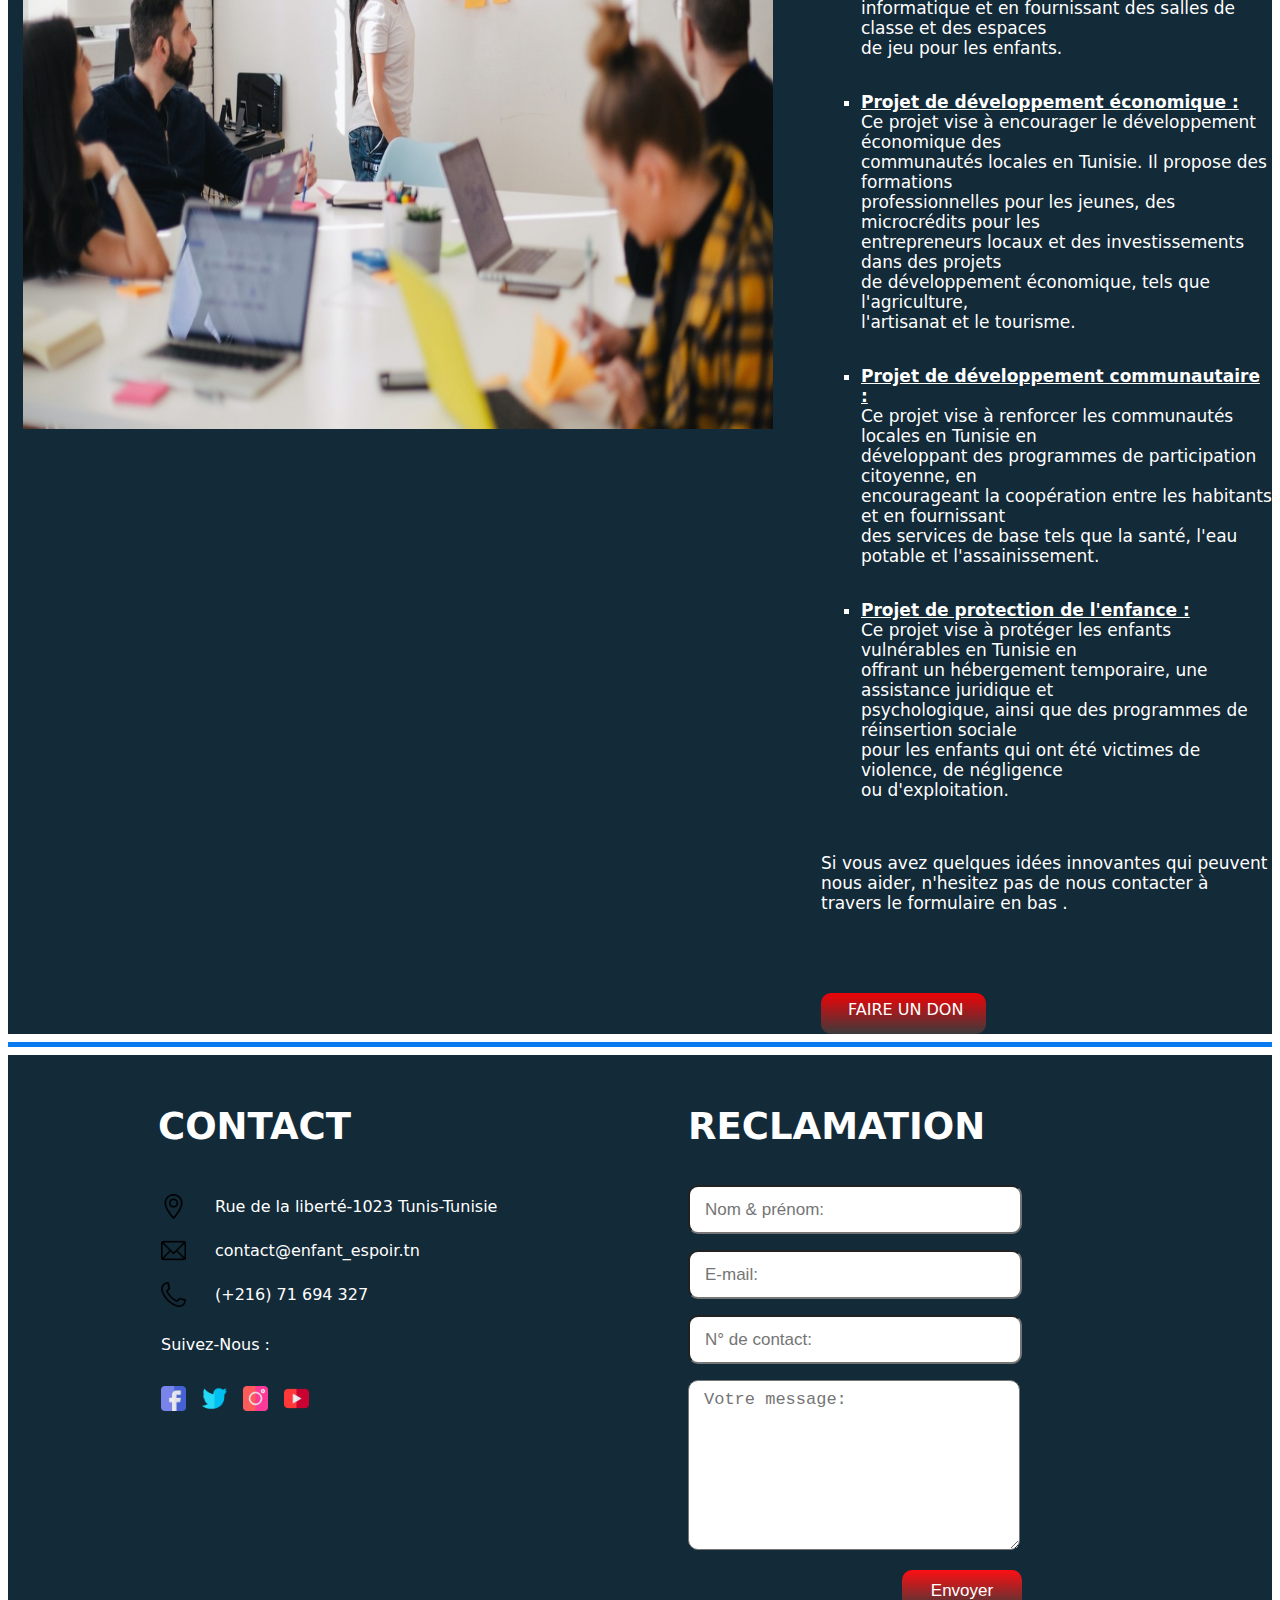
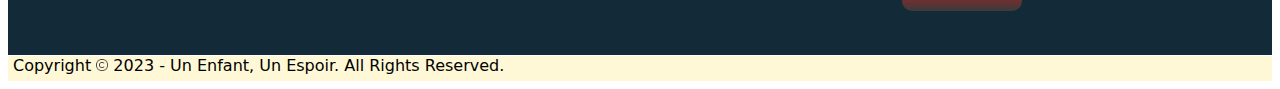
<file: projets.html>
<!DOCTYPE html>
<html lang="fr" dir="ltr">
    <head>
        <title>Projets</title>
        <meta charset="utf-8" />
        <link rel="stylesheet" href="CSS/style1.css">
        <link rel="stylesheet" href="CSS/style2.css">
    </head>
    <body class="page" vlink="white" link="white" alink="white">
        <div class="header1">
            <div class="logo">
                <a href="index.html"><img src="Images/logo.png" alt="logo" width="55px"></a>
            </div>
            <div class="title">
                <a href="index.html"><h2>UN ENFANT,<br/> UN ESPOIR</h2></a>
            </div>
            <div class="menu">
                <div class="flexbox_item"><a href="Qui_nous_sommes.html">QUI NOUS SOMMES</a></div>
                <div class="flexbox_item"><a href="actions.html">ACTIONS</a></div>
                <div class="flexbox_item"><a href="projets.html">PROJETS</a></div>
                <div class="flexbox_item"><a href="evenement.html">EVENEMENT</a></div>
                <div class="flexbox_item"><a href="#ancre">CONTACT</a></div>
                <div class="flexbox_item"><a href="PHP/connexion.php">SE CONNECTER</a></div>
            </div>
            <div class="page_title">
                <p><strong>Nos Projets</strong></p>
            </div>
            <div class="flexbox">
                <div class="donation_box"><a href="paiement.html">FAIRE UN DON</a></div>
                <div class="donation_box"><a href="inscription.html">S'INSCRIRE</a></div>
            </div>
        </div>
        <hr size="5" color="#0A7AF1" noshade />
        <div class="mission1">
            <div><img src="Images/image_projet.jpg" alt="enfants" style="width: 750px; height: 700px; padding-top: 70px; padding-left: 15px;" /></div>
            <div>
                <p><strong><span>NOS PROJETS</span></strong></p>
                <p style="font-size: 17px;">voici une liste des projets qu'on souhaite achever pour cette<br/> année : </p>
                <ul type="square" class="miss_flex">
                    <li><span>Projet d'amélioration de l'éducation :</span><br/> Ce projet vise à améliorer la qualité de l'éducation en Tunisie en<br/> proposant des formations pour les enseignants, en distribuant<br/> des ressources pédagogiques, en équipant les écoles en matériel<br/> informatique et en fournissant des salles de classe et des espaces<br/> de jeu pour les enfants.</li>
                    <li><span>Projet de développement économique :</span><br/> Ce projet vise à encourager le développement économique des<br/> communautés locales en Tunisie. Il propose des formations<br/> professionnelles pour les jeunes, des microcrédits pour les<br/> entrepreneurs locaux et des investissements dans des projets<br/> de développement économique, tels que l'agriculture,<br/> l'artisanat et le tourisme.</li>
                    <li><span>Projet de développement communautaire :</span><br/> Ce projet vise à renforcer les communautés locales en Tunisie en<br/> développant des programmes de participation citoyenne, en<br/> encourageant la coopération entre les habitants et en fournissant<br/> des services de base tels que la santé, l'eau potable et l'assainissement.</li>
                    <li><span>Projet de protection de l'enfance :</span><br/> Ce projet vise à protéger les enfants vulnérables en Tunisie en<br/> offrant un hébergement temporaire, une assistance juridique et<br/> psychologique, ainsi que des programmes de réinsertion sociale<br/> pour les enfants qui ont été victimes de violence, de négligence<br/> ou d'exploitation. </li>
                </ul>
                <br/>
                <p style="font-size: 17px;">Si vous avez quelques idées innovantes qui peuvent nous aider, n'hesitez pas de nous contacter à travers le formulaire en bas . </p>
                <div class="donation_box1"><p style="padding-top: 7px; padding-left: 27px;"><a href="paiement.html">FAIRE UN DON</a></p></div>
            </div>
        </div>
        <hr size="5" color="#0A7AF1" noshade />
        <a name="ancre"></a>
        <div class="contact">
            <div style="display: flex; justify-content: space-between;">
            <div class="contact_txt">
                <div style="font-size: 37px;  min-height: 80px;"><strong>CONTACT</strong></div>
                    <table>
                        <tr>
                            <td style="width: 50px; height: 40px;"><img src="Images/adresse.png" alt="adresse" style="width: 25px;" ></td>
                            <td style="padding-bottom: 5px;">Rue de la liberté-1023 Tunis-Tunisie</td>
                        </tr>
                        <tr>
                            <td style="width: 50px; height: 40px;"><img src="Images/email.png" alt="email" style="width: 25px;"></td>
                            <td style="padding-bottom: 5px;">contact@enfant_espoir.tn</td>
                        </tr>
                        <tr>
                            <td style="width: 50px; height: 40px;"><img src="Images/telephone.png" alt="telephone" style="width: 25px;"></td>
                            <td style="padding-bottom: 5px;">(+216) 71 694 327</td>
                        </tr>
                    </table>
                    <div style="padding-left: 3px;">
                    <p>Suivez-Nous :</p>
                    <div style="display: flex; gap: 1em;">
                    <p><img src="Images/facebook.png" alt="facebook" style="width: 25px;"></p>
                    <p><img src="Images/twitter.png" alt="twitter" style="width: 25px;"></p>
                    <p><img src="Images/instagram.png" alt="instagram" style="width: 25px;"></p>
                    <p><img src="Images/youtube.png" alt="youtube" style="width: 25px;"></p>
                </div>
            </div>
                </div>
                <div class="reclamation_txt">
                    <div style="font-size: 37px;  min-height: 80px;"><strong>RECLAMATION</strong></div>
                    <div>
                        <form name="reclamation" method="post" action="PHP/reclamation.php">
                            <div><input type="text" name="nom" placeholder="Nom & prénom:" /></div>
                            <div><input type="email" name="email" placeholder="E-mail:" /></div>
                            <div><input type="tel" name="numero" placeholder="N° de contact:" /></div>
                            <div><textarea name="commentaire" placeholder="Votre message:"></textarea></div>
                            <div><input type="submit" name="envoyer" value="Envoyer"></div>
                        </form>
                    </div>
                </div>
            </div>
            </div>
            <div class="copyright">
                <p>Copyright <img src="Images/copyright.png" alt="copyright" style="width: 12px"> 2023 - Un Enfant, Un Espoir. All Rights Reserved.</p>
            </div>
    </body>
</html>
</file>
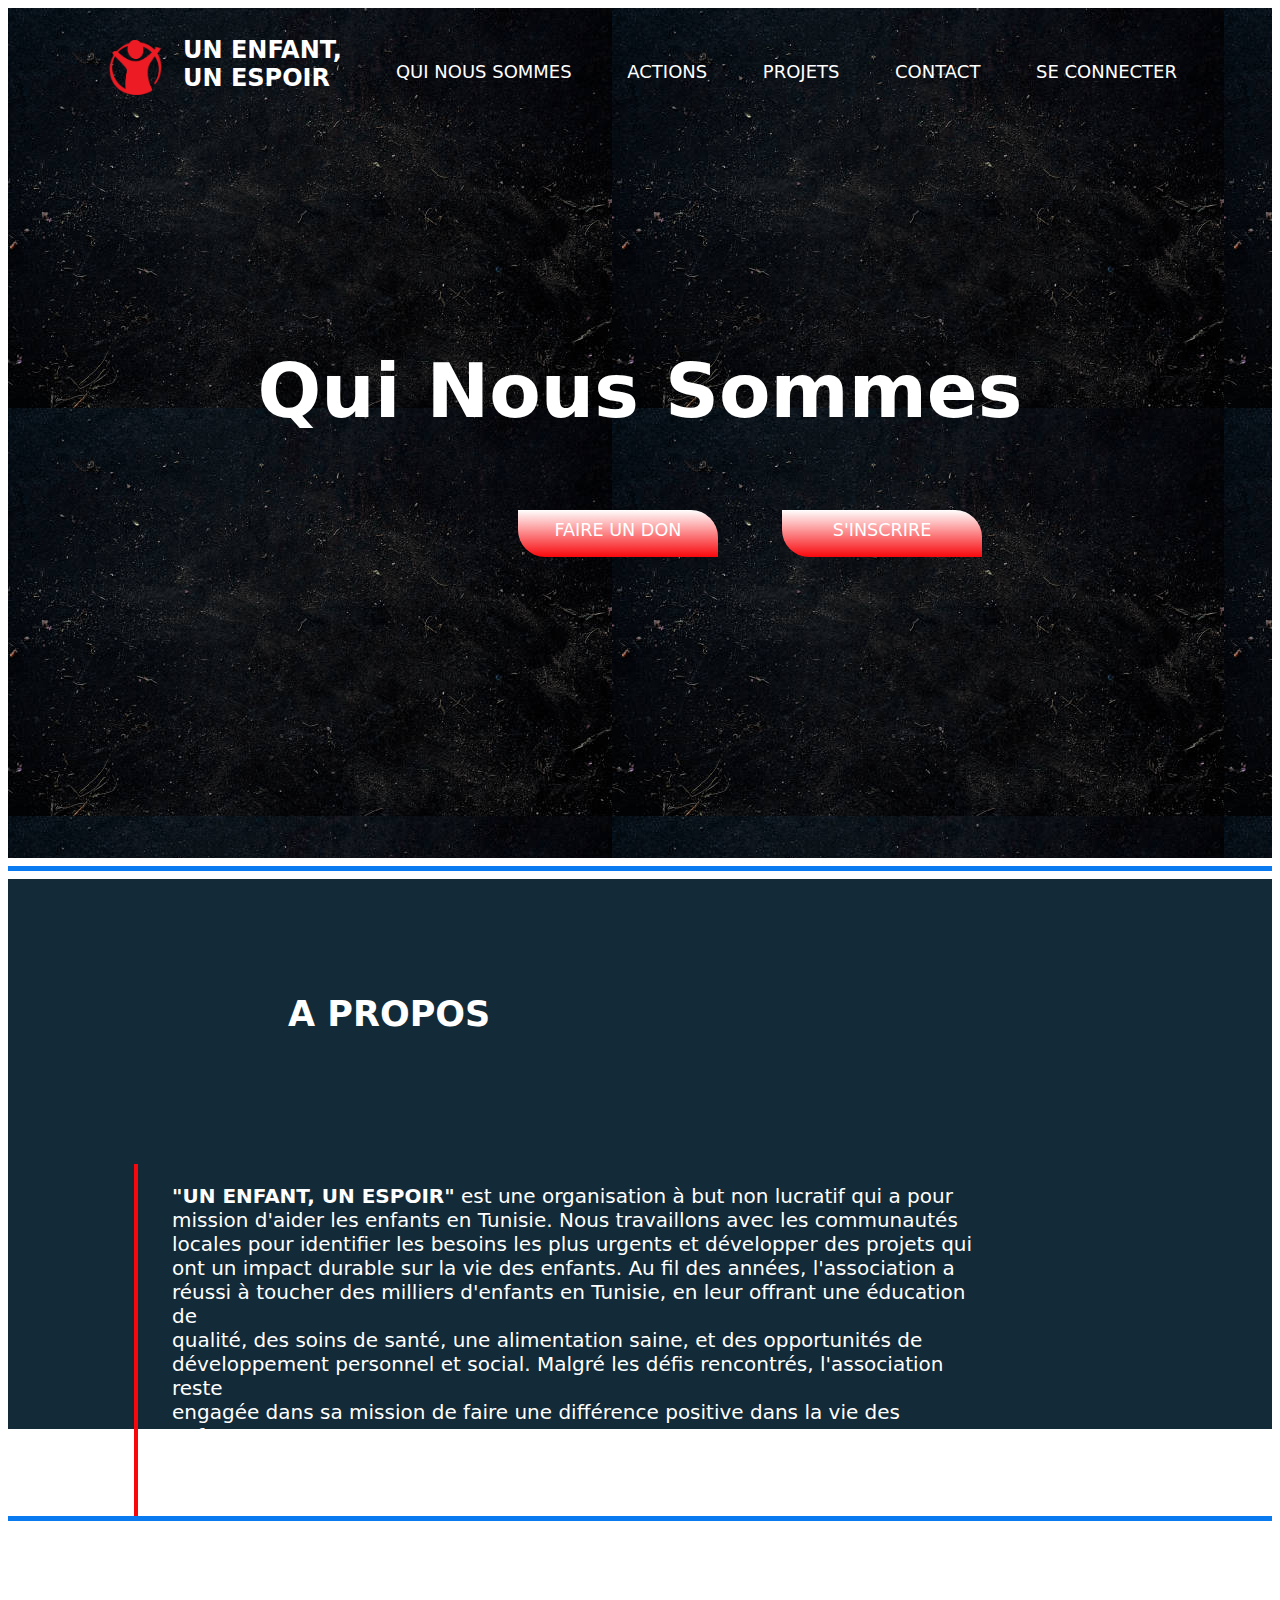
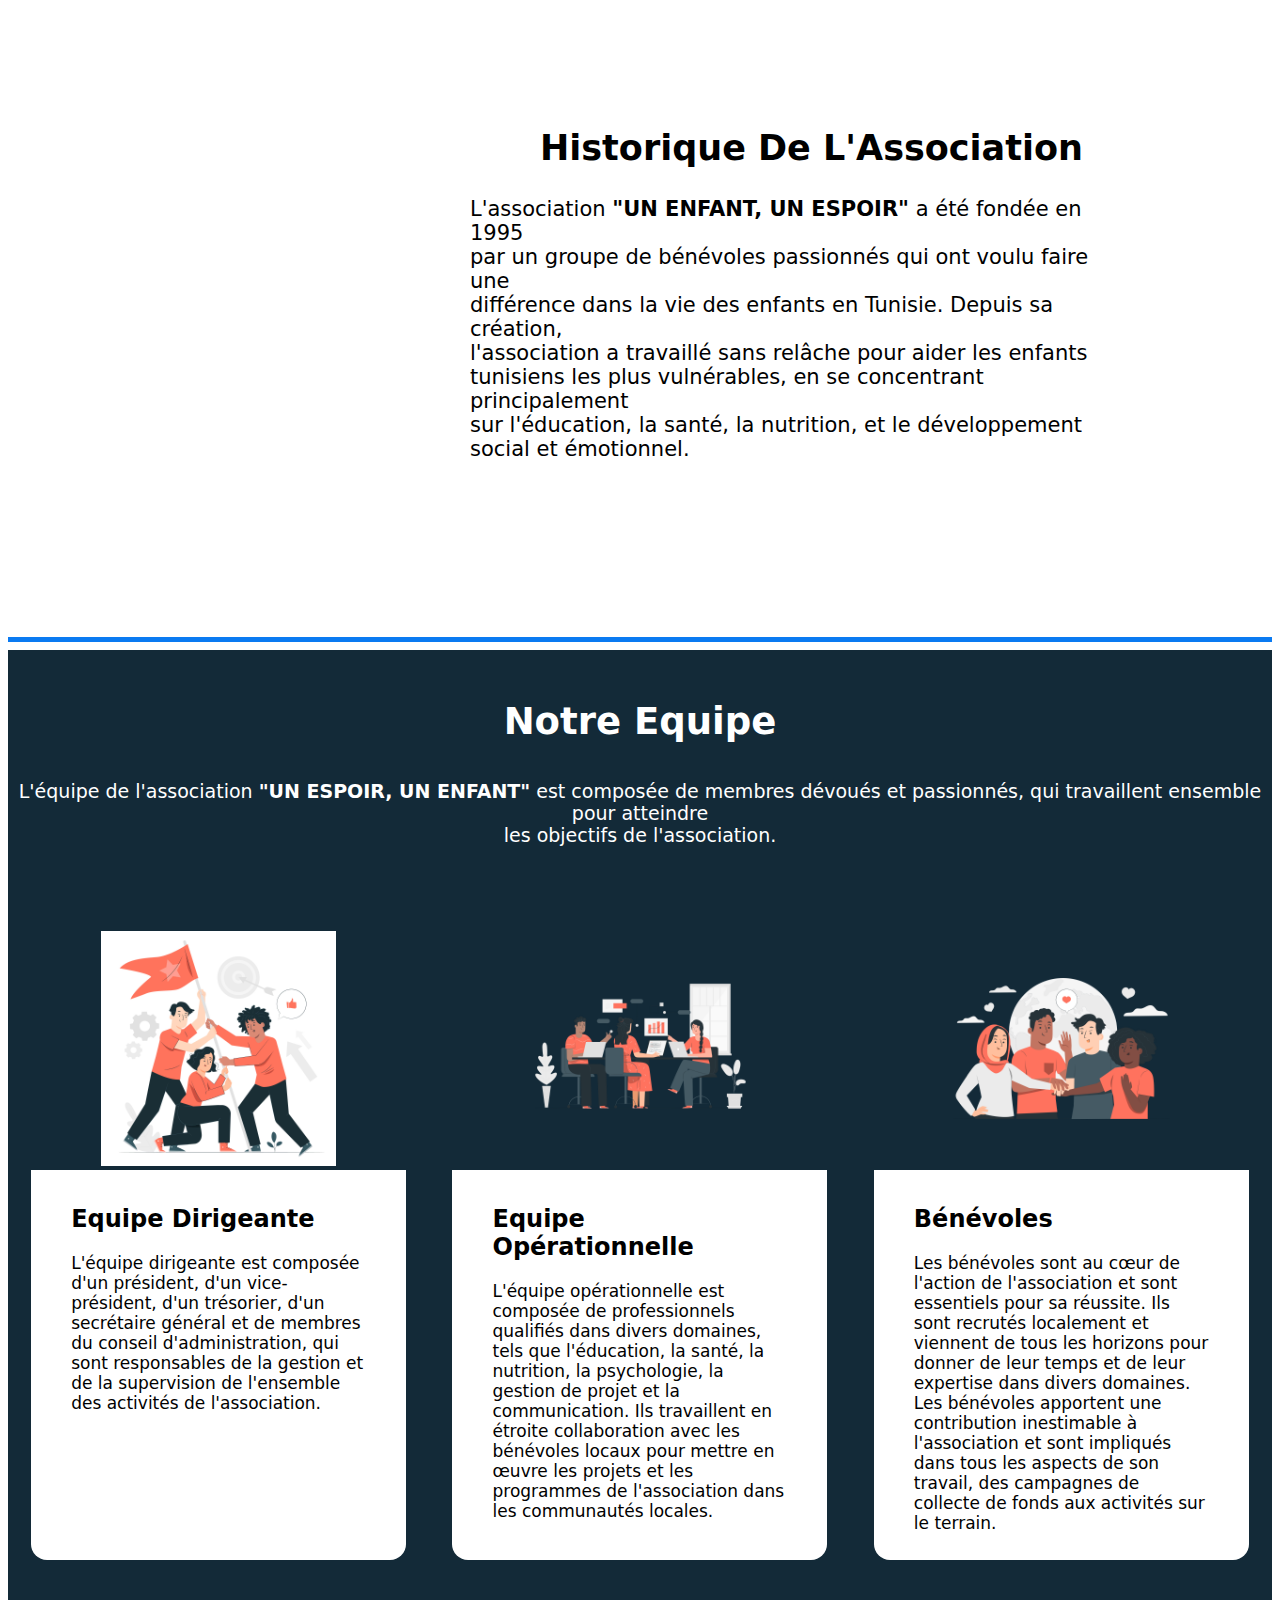
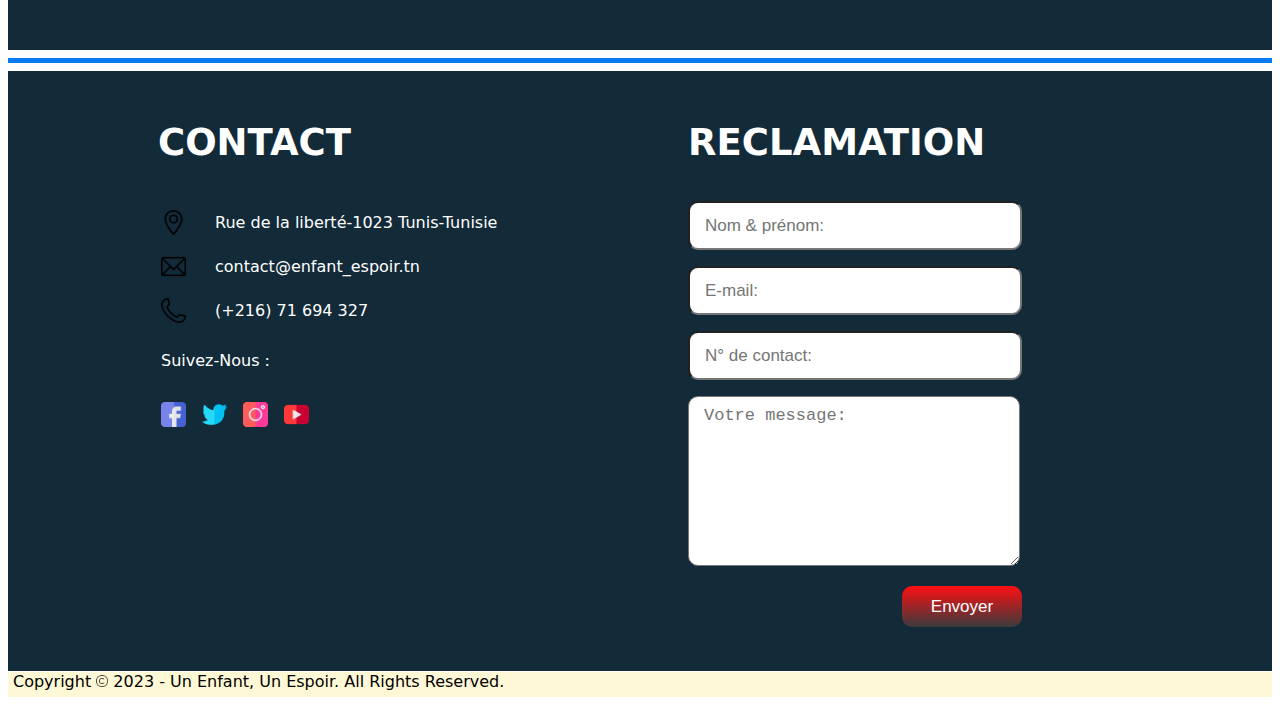
<file: Qui_nous_sommes.html>
<!DOCTYPE html>
<html lang="fr" dir="ltr">
    <head>
        <title>Qui Nous Sommes</title>
        <meta charset="utf-8" />
        <link rel="stylesheet" href="CSS/style1.css">
    </head>
    <body class="page" vlink="white" link="white" alink="white">
        <div class="header">
            <div class="logo">
                <a href="index.html"><img src="Images/logo.png" alt="logo" width="55px"></a>
            </div>
            <div class="title">
                <a href="index.html"><h2>UN ENFANT,<br/> UN ESPOIR</h2></a>
            </div>
            <div class="menu">
                <div class="flexbox_item"><a href="Qui_nous_sommes.html">QUI NOUS SOMMES</a></div>
                <div class="flexbox_item"><a href="actions.html">ACTIONS</a></div>
                <div class="flexbox_item"><a href="projets.html">PROJETS</a></div>
                <div class="flexbox_item"><a href="#ancre">CONTACT</a></div>
                <div class="flexbox_item"><a href="PHP/connexion.php">SE CONNECTER</a></div>
            </div>
            <div class="page_title">
                <p><strong>Qui Nous Sommes</strong></p>
            </div>
            <div class="flexbox">
                <div class="donation_box"><a href="paiement.html">FAIRE UN DON</a></div>
                <div class="donation_box"><a href="inscription.html">S'INSCRIRE</a></div>
            </div>
        </div>
        <hr size="5" color="#0A7AF1" noshade />
        <div class="apropos">
        <div class="apropos_title">
            <p><strong>A PROPOS</strong></p>
        </div>
        <div class="apropos_txt">
            <p style="margin-left: 4%;">
                <strong>"UN ENFANT, UN ESPOIR"</strong> est une organisation à but non lucratif qui a pour<br/> mission d'aider les enfants en Tunisie. Nous travaillons avec les communautés<br> locales pour identifier les besoins les plus urgents et développer des projets qui<br> ont un impact durable sur la vie des enfants. Au fil des années, l'association a<br> réussi à toucher des milliers d'enfants en Tunisie, en leur offrant une éducation de<br> qualité, des soins de santé, une alimentation saine, et des opportunités de<br> développement personnel et social. Malgré les défis rencontrés, l'association reste<br> engagée dans sa mission de faire une différence positive dans la vie des enfants en<br> Tunisie et continue à travailler dur pour offrir un meilleur avenir à la nouvelle<br> génération.
            </p>
        </div>
    </div>
        <hr size="5" color="#0A7AF1" noshade/>
        <div class="historique">
            <div class="historique_box">
                <div class="historique_txt">
                    <h2>Historique De L'Association</h2>
                    <p>
                        L'association <strong>"UN ENFANT, UN ESPOIR"</strong> a été fondée en 1995<br/> par un groupe de bénévoles passionnés qui ont voulu faire une<br/> différence dans la vie des enfants en Tunisie. Depuis sa création,<br/>l'association a travaillé sans relâche pour aider les enfants<br/> tunisiens les plus vulnérables, en se concentrant principalement<br/> sur l'éducation, la santé, la nutrition, et le développement<br/> social et émotionnel.
                    </p>
                </div>
            </div>
        </div>
        <hr size="5" color="#0A7AF1" noshade/>
        <div class="equipe">
            <div>
                <div style="font-size: 37px;  min-height: 80px;"><strong>Notre Equipe</strong></div>
                <div style="font-size: 19px;">L'équipe de l'association <strong>"UN ESPOIR, UN ENFANT"</strong> est composée de membres dévoués et passionnés, qui travaillent ensemble pour atteindre<br/> les objectifs de l'association.</div>
            </div>
            <div class="equipe_flexbox">
                <div>
                    <img src="Images/equipe_dirig.jpg" style="width: 235px;">
                    <div class="equipe_box">     
                        <div class="equipe_txt">
                        <h2>Equipe Dirigeante</h2>
                        <p>L'équipe dirigeante est composée d'un président, d'un vice-président, d'un trésorier, d'un secrétaire général et de membres du conseil d'administration, qui sont responsables de la gestion et de la supervision de l'ensemble des activités de l'association.</p>
                        </div>
                    </div>
                </div>
                <div>
                    <img src="Images/equipe_oper.png" style="width: 235px;">
                    <div class="equipe_box">     
                        <div class="equipe_txt">
                        <h2>Equipe Opérationnelle</h2>
                        <p>L'équipe opérationnelle est composée de professionnels qualifiés dans divers domaines, tels que l'éducation, la santé, la nutrition, la psychologie, la gestion de projet et la communication. Ils travaillent en étroite collaboration avec les bénévoles locaux pour mettre en œuvre les projets et les programmes de l'association dans les communautés locales.</p>
                        </div>
                    </div>
                </div>
                <div>
                    <img src="Images/benevole.png" style="width: 235px;">
                    <div class="equipe_box">     
                        <div class="equipe_txt">
                        <h2>Bénévoles</h2>
                        <p>Les bénévoles sont au cœur de l'action de l'association et sont essentiels pour sa réussite. Ils sont recrutés localement et viennent de tous les horizons pour donner de leur temps et de leur expertise dans divers domaines. Les bénévoles apportent une contribution inestimable à l'association et sont impliqués dans tous les aspects de son travail, des campagnes de collecte de fonds aux activités sur le terrain.</p>
                        </div>
                    </div>
                </div>
            </div>
        </div>
        <hr size="5" color="#0A7AF1" noshade/>
        <a name="ancre"></a>
        <div class="contact">
        <div style="display: flex; justify-content: space-between;">
        <div class="contact_txt">
            <div style="font-size: 37px;  min-height: 80px;"><strong>CONTACT</strong></div>
                <table>
                    <tr>
                        <td style="width: 50px; height: 40px;"><img src="Images/adresse.png" alt="adresse" style="width: 25px;" ></td>
                        <td style="padding-bottom: 5px;">Rue de la liberté-1023 Tunis-Tunisie</td>
                    </tr>
                    <tr>
                        <td style="width: 50px; height: 40px;"><img src="Images/email.png" alt="email" style="width: 25px;"></td>
                        <td style="padding-bottom: 5px;">contact@enfant_espoir.tn</td>
                    </tr>
                    <tr>
                        <td style="width: 50px; height: 40px;"><img src="Images/telephone.png" alt="telephone" style="width: 25px;"></td>
                        <td style="padding-bottom: 5px;">(+216) 71 694 327</td>
                    </tr>
                </table>
                <div style="padding-left: 3px;">
                <p>Suivez-Nous :</p>
                <div style="display: flex; gap: 1em;">
                <p><img src="Images/facebook.png" alt="facebook" style="width: 25px;"></p>
                <p><img src="Images/twitter.png" alt="twitter" style="width: 25px;"></p>
                <p><img src="Images/instagram.png" alt="instagram" style="width: 25px;"></p>
                <p><img src="Images/youtube.png" alt="youtube" style="width: 25px;"></p>
            </div>
        </div>
            </div>
            <div class="reclamation_txt">
                <div style="font-size: 37px;  min-height: 80px;"><strong>RECLAMATION</strong></div>
                <div>
                    <form name="reclamation" method="post" action="PHP/reclamation.php">
                        <div><input type="text" name="nom" placeholder="Nom & prénom:" /></div>
                        <div><input type="email" name="email" placeholder="E-mail:" /></div>
                        <div><input type="tel" name="numero" placeholder="N° de contact:" /></div>
                        <div><textarea name="commentaire" placeholder="Votre message:"></textarea></div>
                        <div><input type="submit" name="envoyer" value="Envoyer"></div>
                    </form>
                </div>
            </div>
        </div>
        </div>
        <div class="copyright">
            <p>Copyright <img src="Images/copyright.png" alt="copyright" style="width: 12px"> 2023 - Un Enfant, Un Espoir. All Rights Reserved.</p>
        </div>
    </body>
</html>
</file>
<file: CSS/style1.css>
.page{
    font-family: system-ui, -apple-system, BlinkMacSystemFont, 'Segoe UI', Roboto, Oxygen, Ubuntu, Cantarell, 'Open Sans', 'Helvetica Neue', sans-serif;
}
.logo{
    float: left;
    margin-left: 100px;
    margin-top: 32px;
    cursor: pointer;
}
.menu{
    float: right;
    margin-right: 80px;
    margin-top: 45px;
    display: flex;
    justify-content: space-between;
    flex-direction: row;
    gap: 1.6em;
}
.flexbox_item{
    font-size: 18px;
    cursor: pointer;
    border-radius: 17px;
    padding: 8px 15px;
}
.flexbox_item:hover{
    background-color: white;
    box-shadow: 0 10px 10px rgba(0, 0, 0, 0.1);
    color: black;
}
.flexbox_item a{
    text-decoration: none;
}
.title a{
    text-decoration: none;
}
.donation_box a{
    text-decoration: none;
}
.flexbox_item a:hover{
    color: black;
}
.title{
    float: left;
    margin-left: 20px;
    margin-top: 8px;
    cursor: pointer;
}
.page_title{
    clear: both;
    text-align: center;
    font-size: 75px;
    padding-top: 160px;
}
.header{
    min-height: 850px;
    background: url("../Images/1.jpg");
    background-attachment: fixed;
    color: white;
}
.flexbox{
    display: flex;
    flex-direction: row;
    margin-left: 510px;
    gap: 4em;
}
.donation_box{
    width: 180px;
    padding: 10px;
    border-top-right-radius: 27px;
    border-bottom-left-radius: 27px;
    background-image: linear-gradient(white , #F8080C);
    text-align: center;
    height: 27px;
    font-size: 17.6px;
    cursor: pointer;
    border: none;
}

.donation_box:hover{
    color: black;
    background-image: linear-gradient(white , #ff8183);
    font-weight: 500;
}
.apropos_title{
    float: left;
    font-size: 35px;
    margin-left: 280px;
    margin-top: 80px;
}
.apropos_txt{
    font-size: 20px;
    float: left;
    margin-left: 10%;
    margin-top: 95px;
    border-left: 4px solid;
    border-color: #F8080C;
}
.apropos{
    color: white;
    height: 550px;
    background-color: #132A38;
}
hr{
    clear: both;
}
.historique{
    height: 700px;
    background: url("../Images/sos.jpg") no-repeat ;
    background-size: cover;
    background-attachment: fixed;
}
.historique_box{
    position: absolute;
    background: rgba(255, 255, 255, .5);
    width: 720px;
    height: 430px;
    margin-left: 400px;
    margin-top: 150px;
}
.historique_txt{
    text-align: left;
    padding-top: 20px;
    padding-left: 62px;
    font-size: 21px;
}
.historique_txt h2{
    padding-left: 70px;
    font-size: 35px;
}
.equipe{
    background-color: #132A38;
    min-height: 1000px;
    color: white;
}
.equipe >*{
    text-align: center;
    padding-top: 50px;
}
.equipe_flexbox{
    display: flex;
    justify-content: space-around;
    margin-top: 35px;
}
.equipe_box{
    width: 375px;
    height: 390px;
    background-color: white;
    color: black;
    border-bottom-left-radius: 1rem;
    border-bottom-right-radius: 1rem;
}
.equipe_txt{
    padding-top: 15px;
    margin-left: 40px;
    margin-right: 40px;
    text-align: left;
}
.equipe_txt p{
    font-size: 17px;
}
.contact{
    height: 600px;
    background-color: #132A38;
    color: white;
}
.contact_txt{
    padding-left: 150px;
    padding-top: 50px;
}
.icons{
    width: 25px;
    float: left;
}
.reclamation_txt{
    padding-right: 250px;
    padding-top: 50px;
    clear: both;
}
.reclamation_txt input{
    width: 300px;
    height: 45px;
    border-radius: 10px;
    font-size: 17px;
    padding: 0 15px;
}
.reclamation_txt textarea{
    width: 300px;
    height: 150px;
    border-radius: 10px;
    font-size: 17px;
    padding: 9px 15px;
}
.reclamation_txt input[type="submit"]{
    border-radius: 10px;
    width: 120px;
    height: 41px;
    float: right;
    cursor: pointer;
    border: none;
    background-image: linear-gradient(#ff0004ef , #3b3b3b);
    color: white;
}
.reclamation_txt input[type="submit"]:hover{
    color: black;
    background-image: linear-gradient(#ff8183 , #3b3b3b);
    font-weight: 500;
}
.reclamation_txt form{
    display: flex;
    flex-direction: column;
    gap: 1em;
}
.copyright{
    height: 25px;
    background-color: #FFF8D6;
}
.copyright p{
    margin-top: 1px;
    margin-left: 5px;
}

/*@media all and (max-width: 1000px){
    .mission{
        width: 500px;
    }
}*/
</file>
<file: CSS/style2.css>
.page_title1{
    clear: both;
    text-align: center;
    font-size: 55px;
    padding-top: 150px;
}
.header1{
    min-height: 1140px;
    background: url("../Images/1.jpg");
    background-attachment: fixed;
    color: white;
}
.mission{
    min-height: 950px;
    background-color: #132A38;
    color: white;
    display: flex;
    gap: 3em;
    padding-top: 90px;
}
.mission1{
    min-height: 1150px;
    background-color: #132A38;
    color: white;
    display: flex;
    gap: 3em;
    padding-top: 90px;
}
.miss_flex {
    display: flex;
    flex-direction: column;
    gap: 2em;
    margin-top: 60px;
    font-size: 17px;
}
.mission p span{
    font-size: 40px;
}
.mission1 p span{
    font-size: 40px;
}
.miss_flex span{
    font-weight: bold;
    text-decoration: underline;
}
.donation_box1{
    width: 165px;
    height: 41px;
    cursor: pointer;
    border: none;
    background-image: linear-gradient(#ff0004ef , #3b3b3b);
    color: white;
    border-radius: 10px;
    margin-top: 80px;
}
.donation_box1:hover{
    color: black;
    background-image: linear-gradient(#ff8183 , #3b3b3b);
    font-weight: 500;
}
.donation_box1 a{
    text-decoration: none;
}
.bilan{
    min-height: 770px;
    background-color: #132A38;
    color: whitesmoke
}
.flexbox1{
    display: flex;
    flex-direction: row;
    padding-top: 130px;
    width: 90%;
    height: 530px;
    gap: 2em;
    padding-left: 72px;
}
.item1{
    background: url("../Images/item1.PNG") no-repeat ;
    width: 35%;
    height: 100%;
    background-size: cover;
    background-position: right;
}
.item2{
    background: url("../Images/item2.jpg") no-repeat;
    width: 35%;
    background-size: cover;
    background-position: center;
}
.item3{
    background: url("../Images/item3.PNG") no-repeat;
    width: 35%;
    background-size: cover;
    background-position: right;
}
#couleur{
    background: rgba(124, 7, 7, 0.4);
    height: 100%;
    width: 100%;
}
#couleur1{
    background: rgba(0, 0, 0, 0.57);
    height: 100%;
    width: 100%;
}
.item_txt{
    padding-top: 100px;
    text-align: center;
}
.item_txt h2{
    font-size: 30px;
}
.item_txt p{
    font-size: 17px;
}
.item_txt p:nth-child(2){
    cursor: pointer;
}
.statistique{
    min-height: 580px;
    background-color: #132A38;
}
.stat_container{
    display: flex;
    justify-content: center;
    align-items: center;
    flex-wrap: wrap;
    padding: 40px 0;
}
.stat_container .stat_box{
    position: relative;
    width: 320px;
    height: 400px;
    display: flex;
    justify-content: center;
    align-items: center;
    margin: 40px 30px;
    transition: 0.5s;
}
.stat_container .stat_box::before{
    content: '';
    position: absolute;
    top: 0;
    left: 50px;
    width: 120px;
    height: 100%;
    background: white;
    border-radius: 8px;
    transform: skewX(15deg);
    transition: 0.5s;
}
.stat_container .stat_box::after{
    content: '';
    position: absolute;
    top: 0;
    left: 50px;
    width: 120px;
    height: 100%;
    background: white;
    border-radius: 8px;
    transform: skewX(15deg);
    transition: 0.5s;
    filter: blur(30px);
    transition: 0.5s;
}
.stat_container .stat_box:hover::before,
.stat_container .stat_box:hover::after{
    transform: skewX(0deg);
    left: 20px;
    width: calc(100% - 90px);
}
.stat_container .stat_box:nth-child(1)::before,
.stat_container .stat_box:nth-child(1)::after{
    background: linear-gradient(315deg, #ffbc00, #ff0058);
}
.stat_container .stat_box:nth-child(2)::before,
.stat_container .stat_box:nth-child(2)::after{
    background: linear-gradient(315deg, #03a9f4, #ff0058);
}
.stat_container .stat_box:nth-child(3)::before,
.stat_container .stat_box:nth-child(3)::after{
    background: linear-gradient(315deg, #4dff03, #00d0ff);
}
.stat_container .stat_box span{
    display: block;
    position: absolute;
    top: 0;
    left: 0;
    right: 0;
    bottom: 0;
    z-index: 50;
    pointer-events: none;
}
.stat_container .stat_box span::before{
    content: '';
    position: absolute;
    top: 0;
    left: 0;
    width: 100%;
    height: 100%;
    border-radius: 8px;
    background: rgba(255, 255, 255, 0.1);
    backdrop-filter: blur(10px);
    opacity: 0;
    transition: 0.5s;
    animation: animate 2s ease-in-out infinite;
    box-shadow: 0 5px 15px rgba(0, 0, 0, 0.05);
}
.stat_container .stat_box:hover span::before
{
    top: -50px;
    left: 50px;
    width: 100px;
    height: 100px;
    opacity: 1;
}
.stat_container .stat_box span::after{
    content: '';
    position: absolute;
    bottom: 0;
    right: 0;
    width: 100%;
    height: 100%;
    border-radius: 8px;
    background: rgba(255, 255, 255, 0.1);
    backdrop-filter: blur(10px);
    opacity: 0;
    transition: 0.5s;
    animation: animate 2s ease-in-out infinite;
    box-shadow: 0 5px 15px rgba(0, 0, 0, 0.05);
    animation-delay: -1s;
}
.stat_container .stat_box:hover span::after
{
    bottom: -50px;
    right: 50px;
    width: 100px;
    height: 100px;
    opacity: 1;
}
@keyframes animate
{
    0%,100%
    {
        transform: translate(10px);
    }
    50%
    {
        transform: translate(-10px);
    }
}
.stat_container .stat_box .stat_content{
    position: relative;
    left: 0;
    padding: 20px 40px;
    background: rgba(255, 255, 255, 0.05);
    box-shadow: 0 5px 15px rgba(0, 0, 0, 0.1);
    border-radius: 8px;
    backdrop-filter: blur(10px);
    z-index: 1;
    transform: 0.5s;
    color: white;
}
.stat_container .stat_box:hover .stat_content{
    left: -25px;
    padding: 60px 40px;
}
.stat_container .stat_box .stat_content strong{
    font-size: 2em;
    color: white;
    margin-bottom: 10px;
}
.stat_container .stat_box .stat_content p{
    font-size: 1.1em;
    margin-bottom: 10px;
    line-height: 1.4em;
}
.quote{
    min-height: 800px;
    background: url("../Images/sos1.jpg") no-repeat;
    background-size: cover;
    background-attachment: fixed; 
}
.quote_txt{
    text-align: center;
    padding-top: 20px;
}
.quote_txt p:nth-child(1){
    font-size: 50px;
}
.quote_txt p:nth-child(2){
    font-size: 30px;
}
.quote_box{
    position: absolute;
    width: 1000px;
    height: 430px;
    transform: skewX(-15deg);
    display: flex;
    justify-content: center;
    margin-top: 180px;
    margin-left: 245px;
    backdrop-filter: blur(10px);
    color: white;
    background: rgba(255, 255, 255, 0.1);
    box-shadow: 0px 0px 16px 0px rgba(0, 0, 0, 0.5);
}
</file>
<file: CSS/style3.css>
.page3{
    font-family: system-ui, -apple-system, BlinkMacSystemFont, 'Segoe UI', Roboto, Oxygen, Ubuntu, Cantarell, 'Open Sans', 'Helvetica Neue', sans-serif;
    background-color: #041c36;
}
.form_inscri{
    clear: both;
    position: relative;
    display: flex;
    align-items: center;
    justify-content: center;
    padding-top: 40px;
}
.form_inscri form{
    display: flex;
    flex-direction: column;
    padding: 15px;
    box-shadow: 0 0 10px rgba(0, 0, 0, .2);
    background-color: #fff;
    width: 50%;
    font-size: 18px;
    gap: 1.5em;
}
.form_inscri form h4{
    text-align: center;
    font-size: 30px;
}
.form_inscri form hr{
    margin: 10px 0;
    background-color: #ccc;
    border: 0;
    height: 1px;
    width: 100%;
}
.name_field{
    display: flex;
    width: 100%;
    justify-content: space-between;
}
.name_field div{
    display: flex;
    flex-direction: column;
    width: 49%;
}
label{
    margin-bottom: 4px;
}

.form_inscri input{
    margin-bottom: 2px;
    padding: 5px;
    outline: 0;
    border: 1px solid rgba(0, 0, 0, .4);
}
.form_inscri input:focus{
    border: 1px solid #ff0004ef;
}
.form_inscri input[type="text"]{
    width: 250px;
    height: 25px;
    border-radius: 2px;
    font-size: 17px;
}
.form_inscri input[type="email"]{
    width: 250px;
    height: 25px;
    border-radius: 2px;
    font-size: 17px;
}
.form_inscri input[type="tel"]{
    width: 250px;
    height: 25px;
    border-radius: 2px;
    font-size: 17px;
}
.form_inscri input[type="password"]{
    width: 250px;
    height: 25px;
    border-radius: 2px;
    font-size: 17px;
}
.form_inscri input[type="submit"]{
    width: 150px;
    height: 45px;
    border-radius: 2px;
    font-size: 17px;
    cursor: pointer;
    margin-left: 40%;
    margin-top: 30px;
    border: none;
    background-image: linear-gradient(#ff0004ef , #3b3b3b);
    color: white;
}
.form_inscri input[type="submit"]:hover{
    color: black;
    background-image: linear-gradient(#ff8183 , #3b3b3b);
    font-weight: 500;
}
.date_naiss{
    display: flex;
    flex-direction: row;
    width: 100%;
    gap: 2em;
    margin-top: 15px;
    font-size: 16px;
}
.date_naiss div{
    display: flex;
    flex-direction: column;
    width: 70px;
}.date_naiss div select{
    height: 25px;
}
.sexe{
    display: flex;
    flex-direction: row;
    width: 100%;
    gap: 2em;
}
.address_field{
    display: flex;
    gap: 1em;
    margin-top: 15px;
    font-size: 16px;
}
.address_field input[name="code_postal"]{
    width: 65px;
}
.address_field input[name="ville"]{
    width: 110px;
}
.address_field input[name="adresse"]{
    width: 220px;
}
.donnee{
    display: flex;
    flex-direction: column;
}
</file>
<file: CSS/formulaire2.css>
body {
  font-family: Arial, sans-serif;
  background-color: #041c36;
}
.cards{
    float: center;
    
}
.container {
  clear: both;
    position: relative;
    display: flex;
    align-items: center;
    justify-content: center;
    padding-top: 40px;
}
.container form{
  display: flex;
  flex-direction: column;
  padding: 15px;
  box-shadow: 0 0 10px rgba(0, 0, 0, .1);
  background-color: #fff;
  width: 450px;
  font-size: 18px;
  border-radius: 5px;
  color: black;
}
.container form h4{
  text-align: center;
  font-size: 30px;
}

.form-group {
  margin-bottom: 20px;
}

.form-group label {
  display: block;
  font-weight: bold;
  margin-bottom: 5px;
}

.form-group input {
  width: 95%;
  padding: 10px;
  border: 1px solid #cccccc;
  border-radius: 5px;
}

.form-group input[type="submit"] {
  /*background-color: #F8080C;*/
  background-image: linear-gradient(#ff0004ef , #3b3b3b);
  color: #ffffff;
  cursor: pointer;
  width : 100%;
}
.form-group input[type="submit"]:hover {
  /*background-color:#F8080C;*/
  background-image: linear-gradient(#ff8183 , #3b3b3b);
  font-weight: 500;
  color: black;
}
</file>
